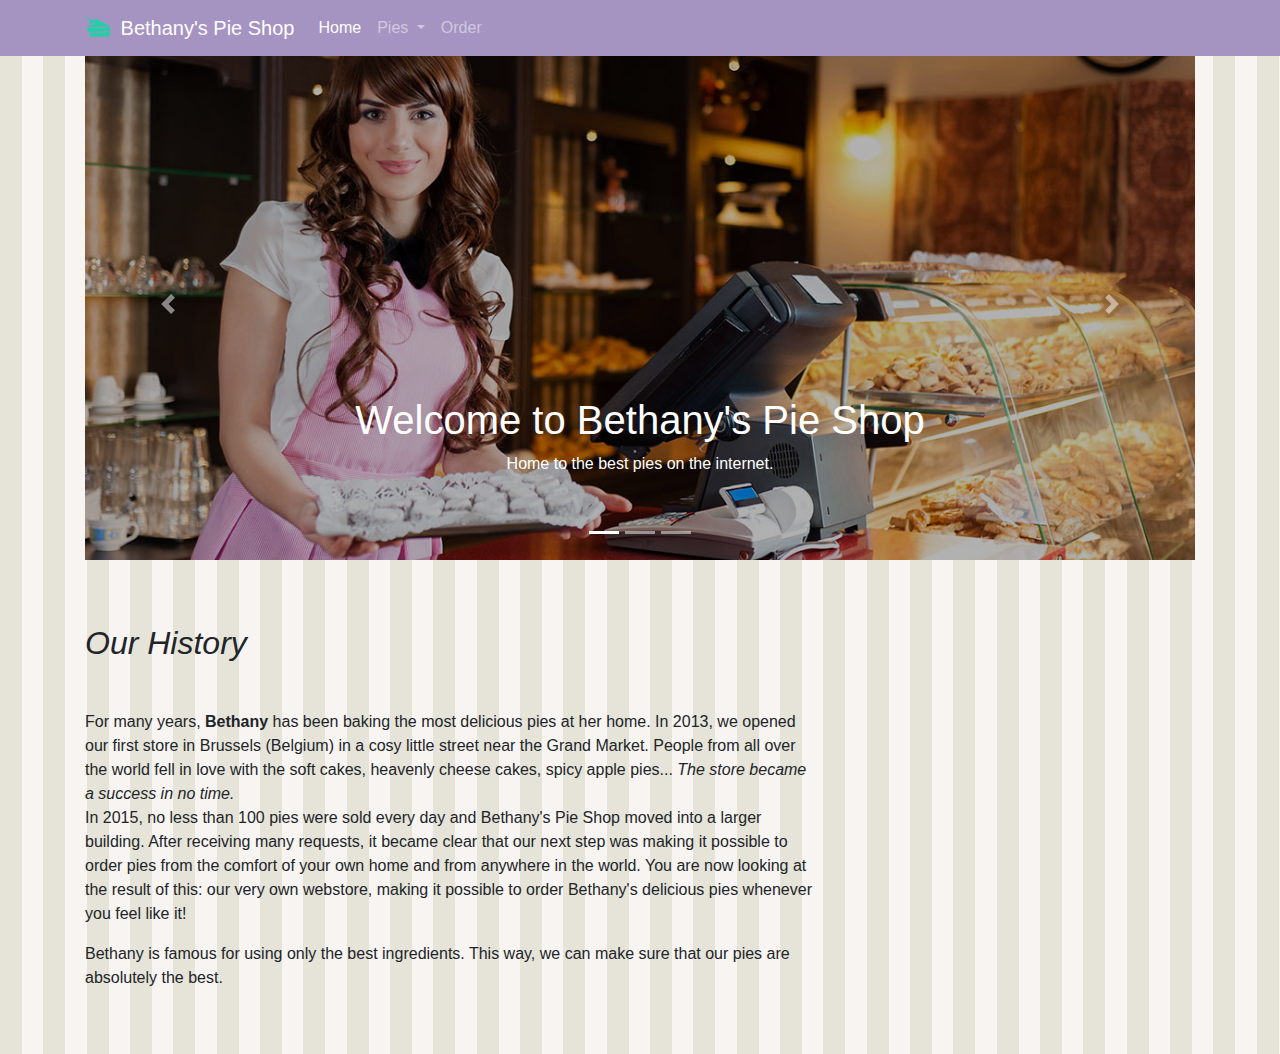
<file: bootstrap-getting-started/index.html>
<!DOCTYPE html>

<html>

<head>
  <meta charset="utf-8">
  <meta name="viewport" content="width=device-width, initial-scale=1, shrink-to-fit=no">
  <link rel="stylesheet" href="css/bootstrap.css">
  <link rel="stylesheet" href="css/site.css">
</head>

<body>
  <header>
    <nav class="navbar navbar-expand-md navbar-dark fixed-top bg-primary">
      <div class="container">

        <a class="navbar-brand" href="index.html">
          <img src="images/pie.png" width="30" height="30" class="d-inline-block align-top" alt="">
          Bethany's Pie Shop</a>
        <button class="navbar-toggler" type="button" data-toggle="collapse" data-target="#navbarCollapse"
          aria-controls="navbarCollapse" aria-expanded="false" aria-label="Toggle navigation">
          <span class="navbar-toggler-icon"></span>
        </button>
        <div class="collapse navbar-collapse" id="navbarCollapse">
          <ul class="navbar-nav mr-auto">
            <li class="nav-item active">
              <a class="nav-link" href="index.html">Home </a>
            </li>
            <li class="nav-item dropdown">
              <a class="nav-link dropdown-toggle" href="#" id="navbarDropdown" role="button" data-toggle="dropdown"
                aria-haspopup="true" aria-expanded="false">
                Pies
              </a>
              <div class="dropdown-menu" aria-labelledby="navbarDropdown">
                <a class="dropdown-item" href="allpies.html">Fruit pies</a>
                <a class="dropdown-item" href="allpies.html">Cheese cakes</a>
                <a class="dropdown-item" href="seasonalpies.html">Seasonal pies</a>
                <div class="dropdown-divider"></div>
                <a class="dropdown-item" href="allpies.html">All pies</a>
              </div>
            </li>
            <li class="nav-item">
              <a class="nav-link" href="order.html">Order</a>
            </li>
          </ul>
        </div>
      </div>
    </nav>
  </header>

  <main class="container" role="main">
    <div id="welcomeCarousel" class="carousel slide" data-ride="carousel">
      <ol class="carousel-indicators">
        <li data-target="#welcomeCarousel" data-slide-to="0" class="active"></li>
        <li data-target="#welcomeCarousel" data-slide-to="1"></li>
        <li data-target="#welcomeCarousel" data-slide-to="2"></li>
      </ol>
      <div class="carousel-inner">
        <div class="carousel-item active welcome-carousel-image1">
          <div class="container">
            <div class="carousel-caption">
              <h1>Welcome to Bethany's Pie Shop</h1>
              <p>Home to the best pies on the internet.</p>
            </div>
          </div>
        </div>
        <div class="carousel-item welcome-carousel-image2">
          <div class="container">
            <div class="carousel-caption text-left">
              <h1>Discover our pie subscription</h1>
              <p>Our delicious pies delivered to your door. Every week.</p>
              <p><a class="btn btn-lg btn-primary" href="piesubscription.html" role="button">Sign up today</a></p>
            </div>
          </div>
        </div>
        <div class="carousel-item welcome-carousel-image3">
          <div class="container">
            <div class="carousel-caption text-right">
              <h1>Browse the pies of summer.</h1>
              <p>Every season has its pies. Enjoy our summer fruit pies now.</p>
              <p><a class="btn btn-lg btn-primary" href="fruitpies.html" role="button">Fruit pies</a></p>
            </div>
          </div>
        </div>
      </div>
      <a class="carousel-control-prev" href="#welcomeCarousel" role="button" data-slide="prev">
        <span class="carousel-control-prev-icon" aria-hidden="true"></span>
        <span class="sr-only">Previous</span>
      </a>
      <a class="carousel-control-next" href="#welcomeCarousel" role="button" data-slide="next">
        <span class="carousel-control-next-icon" aria-hidden="true"></span>
        <span class="sr-only">Next</span>
      </a>
    </div>

    <div class="row">
      <div class="col-md-8">
        <h2 class="pb-4 mb-4 font-italic">
          Our History
        </h2>
        <p>
          For many years, <b>Bethany</b> has been baking the most delicious pies at her home. In 2013, we
          opened our first
          store in Brussels (Belgium) in a cosy little street near the Grand Market. People from all over the
          world fell
          in love
          with the soft cakes, heavenly cheese cakes, spicy apple pies... <i>The store became a success in no
            time.</i>
          <br>In 2015, no less than 100 pies were sold every day and Bethany's Pie Shop moved into a larger
          building.
          After receiving many requests, it became clear that our next step was making it possible to order
          pies from the
          comfort of your own home and from anywhere in the world. You are now looking at the result of this:
          our very own
          webstore, making it possible to order Bethany's delicious pies whenever you feel like it!
        </p>
        <p>
          Bethany is famous for using only the best ingredients. This way, we can make sure
          that our pies are absolutely the best.
        </p>
      </div>

    </div>

  </main>

  <script src="https://code.jquery.com/jquery-3.4.1.slim.min.js"></script>
  <script src="js/bootstrap.js"></script>
</body>

</html>
</file>
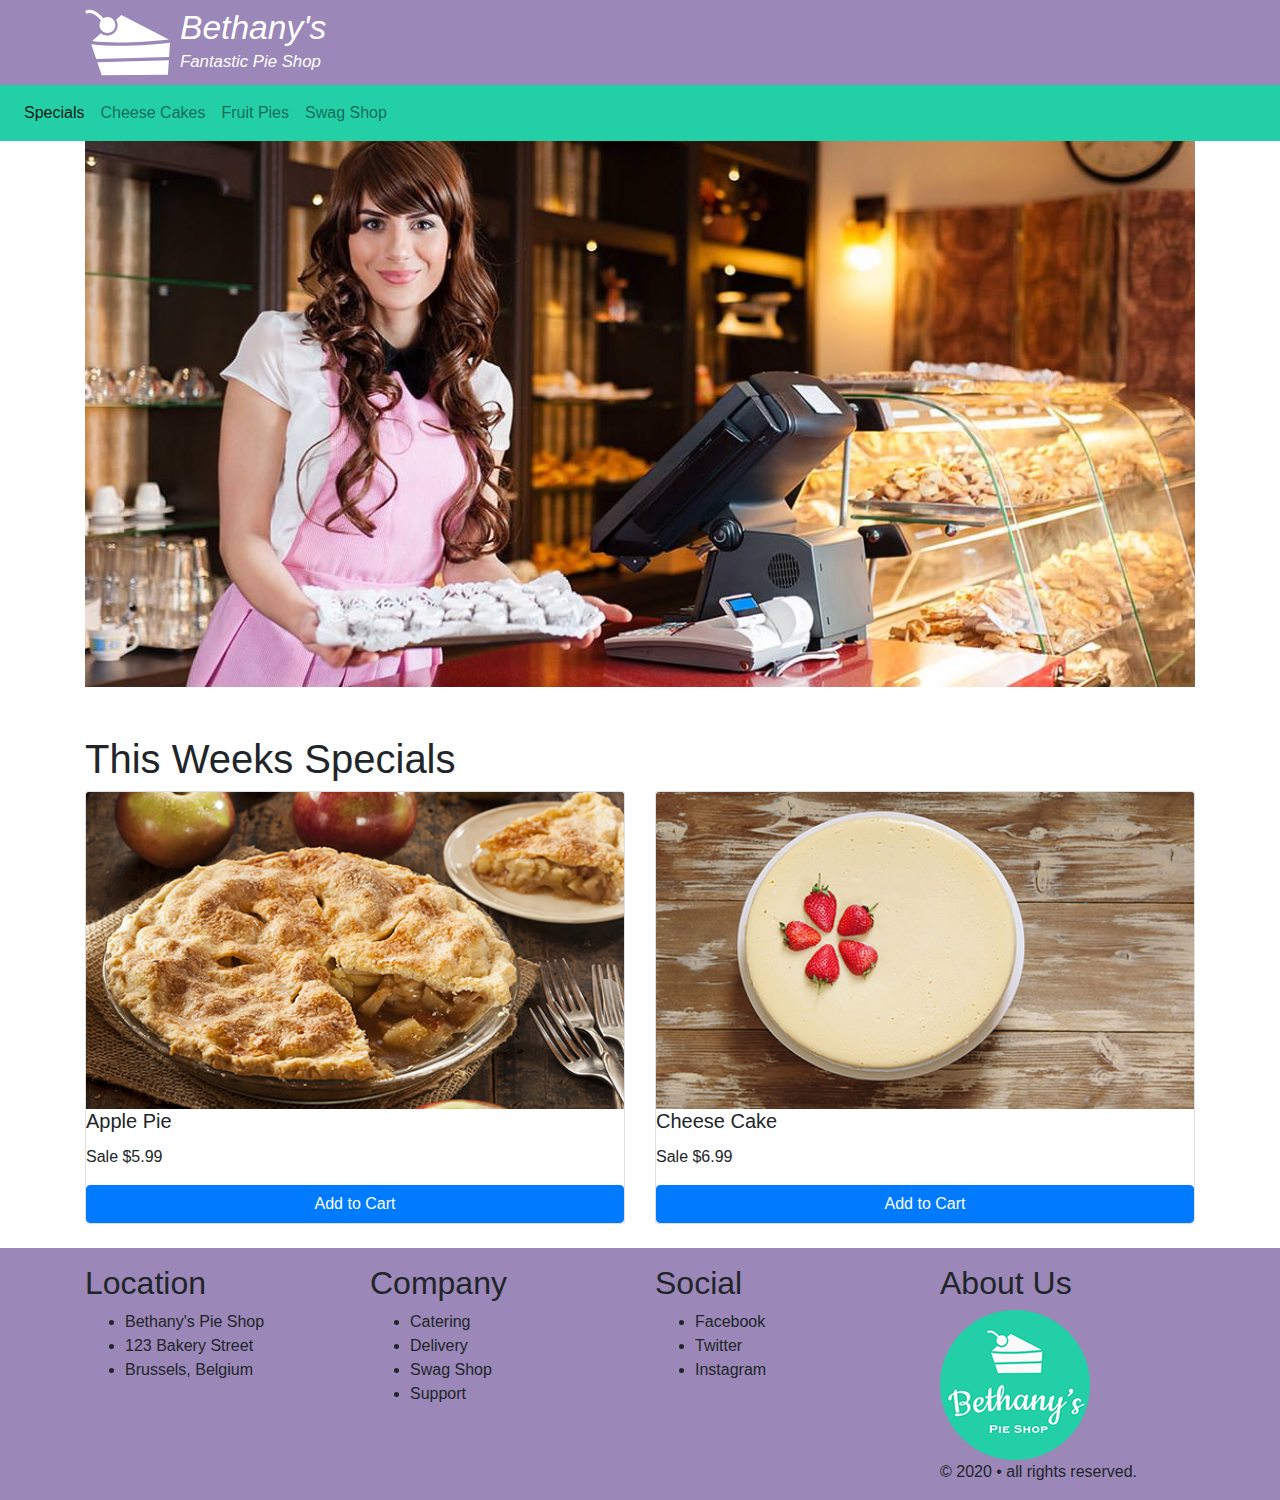
<file: Creating page layout with css/index.html>
<!doctype html>
<html lang="en">
<head>
    <!-- Required meta tags -->
    <meta charset="utf-8">
    <meta name="viewport" content="width=device-width, initial-scale=1, shrink-to-fit=no">

    <!-- Bootstrap CSS -->
    <link rel="stylesheet"  href="css/bootstrap.min.css">
    <link rel="stylesheet"  href="css/mystyles.css">
    
    <title>BootStrap Pie Shop</title>
</head>
    
<body>
<header>
<div class="container">
    <div class="row">
        <div class="col-12">
            <img src="images/cake.svg" alt="Bethany's Pie Shop Logo">
            <h1>Bethany's</h1>
            <h2>Fantastic Pie Shop</h2>
        </div> <!-- end column -->
    </div> <!-- end row -->
</div> <!-- end container -->
</header>

      
<nav class="navbar navbar-expand-sm navbar-light bg-light">

  <button class="navbar-toggler" type="button" data-toggle="collapse" data-target="#navbarNav" aria-controls="navbarNav" aria-expanded="false" aria-label="Toggle navigation">
    <span class="navbar-toggler-icon"></span>
  </button>
  <div class="collapse navbar-collapse" id="navbarNav">
    <ul class="navbar-nav">
      <li class="nav-item active">
        <a class="nav-link" href="index.html">Specials</a>
      </li>
      <li class="nav-item">
        <a class="nav-link" href="#">Cheese Cakes</a>
      </li>
      <li class="nav-item">
        <a class="nav-link" href="fruitPie.html">Fruit Pies</a>
      </li>
      <li class="nav-item">
        <a class="nav-link" href="#">Swag Shop</a>
      </li>
    </ul>
  </div>
</nav>
      
      
<main>
    
<div class="container">
    <div class="row">
        <div class="col-12">
            <img src="images/hero.jpg" class="img-fluid">
        </div> <!-- end column -->
    </div> <!-- end row -->
</div> <!-- end container -->

    
    
<div class="container mt-5">
    <div class="row">
        <div class="col-12">
            <h1>This Weeks Specials</h1>
        </div> <!-- end column -->
    </div> <!-- end row -->
</div> <!-- end container -->

    
    
<div class="container">    
<div class="card-deck">
    <div class="card">
    <img src="products/pie-apple.jpg" class="card-img-top" alt="...">
        <h5 class="card-title">Apple Pie</h5>
        <p class="card-text">Sale $5.99</p>
        <a href="#" class="btn btn-primary">Add to Cart</a>
    </div><!-- end card -->
    
 <div class="card">
    <img src="products/cake-plain.jpg" class="card-img-top" alt="...">
        <h5 class="card-title">Cheese Cake</h5>
        <p class="card-text">Sale $6.99</p>
        <a href="#" class="btn btn-primary">Add to Cart</a>
  </div><!-- end card -->
</div> <!-- end card deck -->
</div> <!-- end container -->
    

    

    
    
    
    
    
    
    
    
    
    
    
    
    
    
    
    
    
    
</main>

<footer>
<div class="container mt-4 pt-3">
  <div class="row">
    <div class="col-12 col-md-6 col-xl-3">
        <h2>Location</h2>
        <ul>
        <li>Bethany's Pie Shop</li>
        <li>123 Bakery Street</li> 
        <li>Brussels, Belgium</li>
        </ul>
    </div> <!-- end column -->
      <div class="col-12 col-md-6 col-xl-3">
        <h2>Company</h2>
        <ul>
        <li>Catering</li>
        <li>Delivery</li> 
        <li>Swag Shop</li>
        <li>Support</li>
        </ul>
    </div> <!-- end column -->
      <div class="col-12 col-md-6 col-xl-3">
        <h2>Social</h2>
        <ul>
        <li>Facebook</li>
        <li>Twitter</li> 
        <li>Instagram</li>
        </ul>
    </div> <!-- end column -->
      <div class="col-12 col-md-6 col-xl-3">
        <h2>About Us</h2>
        <img src="images/bethanylogo.png" alt="logo">
        <p>&copy; 2020 &bull; all rights reserved.</p>
    </div> <!-- end column -->
  </div><!-- end row -->
</div><!-- end container -->
</footer>
    


<!-- jQuery first then Bootstrap JS -->
<script src="https://code.jquery.com/jquery-3.5.1.slim.min.js" integrity="sha256-4+XzXVhsDmqanXGHaHvgh1gMQKX40OUvDEBTu8JcmNs=" crossorigin="anonymous"></script>
<script src="js/bootstrap.bundle.min.js"></script>    
    
      </body>
</html>
</file>
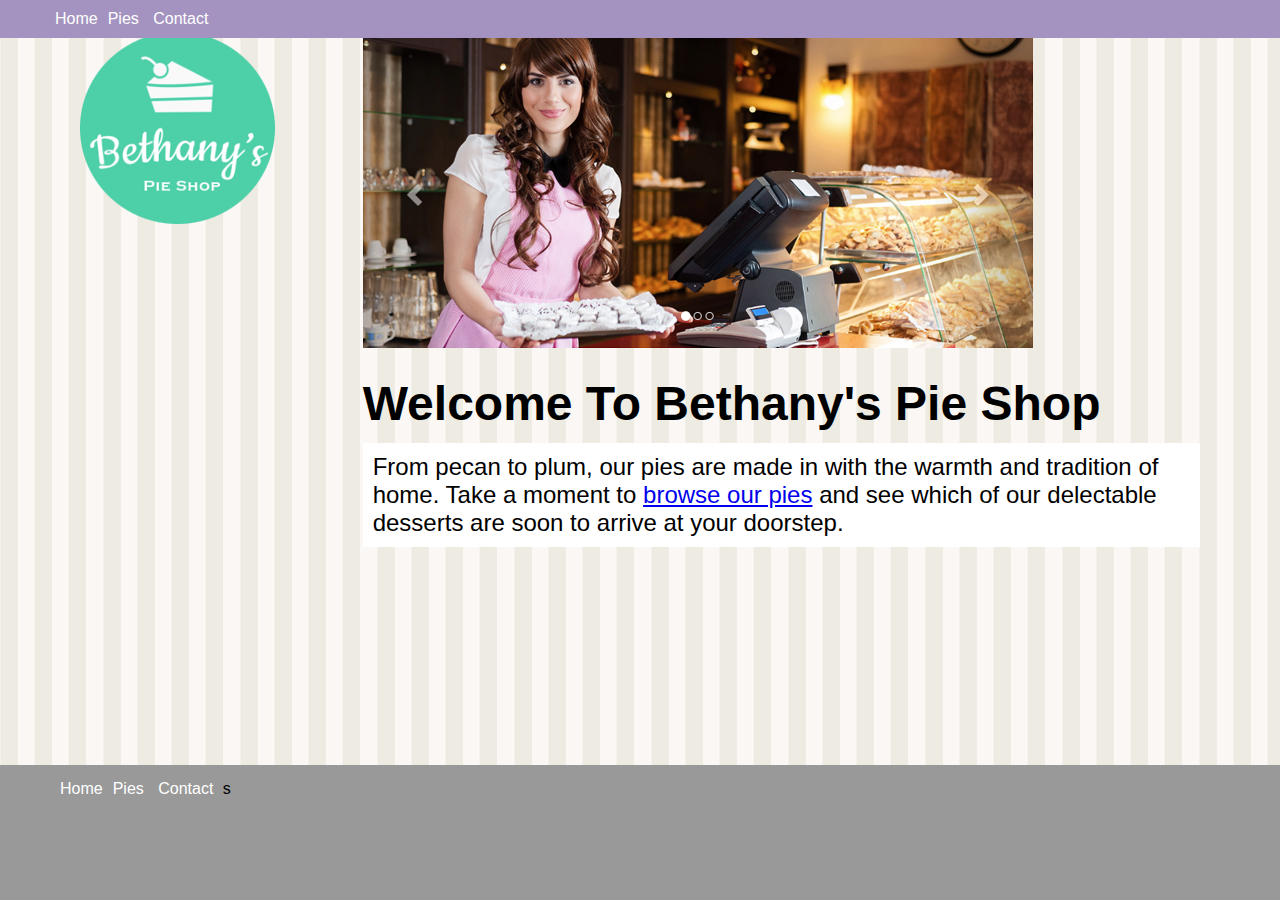
<file: html-css-javascript-getting-started-start/index.html>
<!DOCTYPE html>
<html lang="en">
<head>
    <meta charset="UTF-8">
    <meta http-equiv="X-UA-Compatible" content="IE=edge">
    <meta name="viewport" content="width=device-width, initial-scale=1.0">
    <title>Bethany's Pie Shop</title>
    <link rel="stylesheet" href= "site.css" type="text/css">

    <style>
        h1 {
            font-size: 3em;
            margin-top: .5em;
        }
        
        .banner {
            max-width: 100%;
        }

        .sub-title {
            font-size: 1.5em;
            padding: 10px;
            background-color: #fff;
        }
    </style>
</head>
<body>
    <header>
        <nav>
            <ul>
                <li><a href="/">Home</a>
                <li><a href="pies.html">Pies</a></li> 
                <li><a href="contact.html">Contact</a></li>
                </li>
            </ul>
        </nav>
    </header>
    <main>
        <aside>
            <img src="images/logo.png" alt="Site Logo">
        </aside>
        <article>
            <img src="images/banner.png" class="banner" alt="Banner">
            <h1>Welcome To Bethany's Pie Shop</h1>
            <p class="sub-title">
                From pecan to plum, our pies are made in with the warmth and tradition of home.
                Take a moment to <a href="pies.html">browse our pies</a> and see which of our delectable desserts are soon to arrive at your doorstep.
            </p>
        </article>
    </main>
    <footer>
        <nav>
            <ul>
                <li><a href="/">Home</a>
                <li><a href="pies.html">Pies</a></li> 
                <li><a href="contact.html">Contact</a></li>
                </li>s
            </ul>
        </nav>
    </footer>
</body>
</html>
</file>
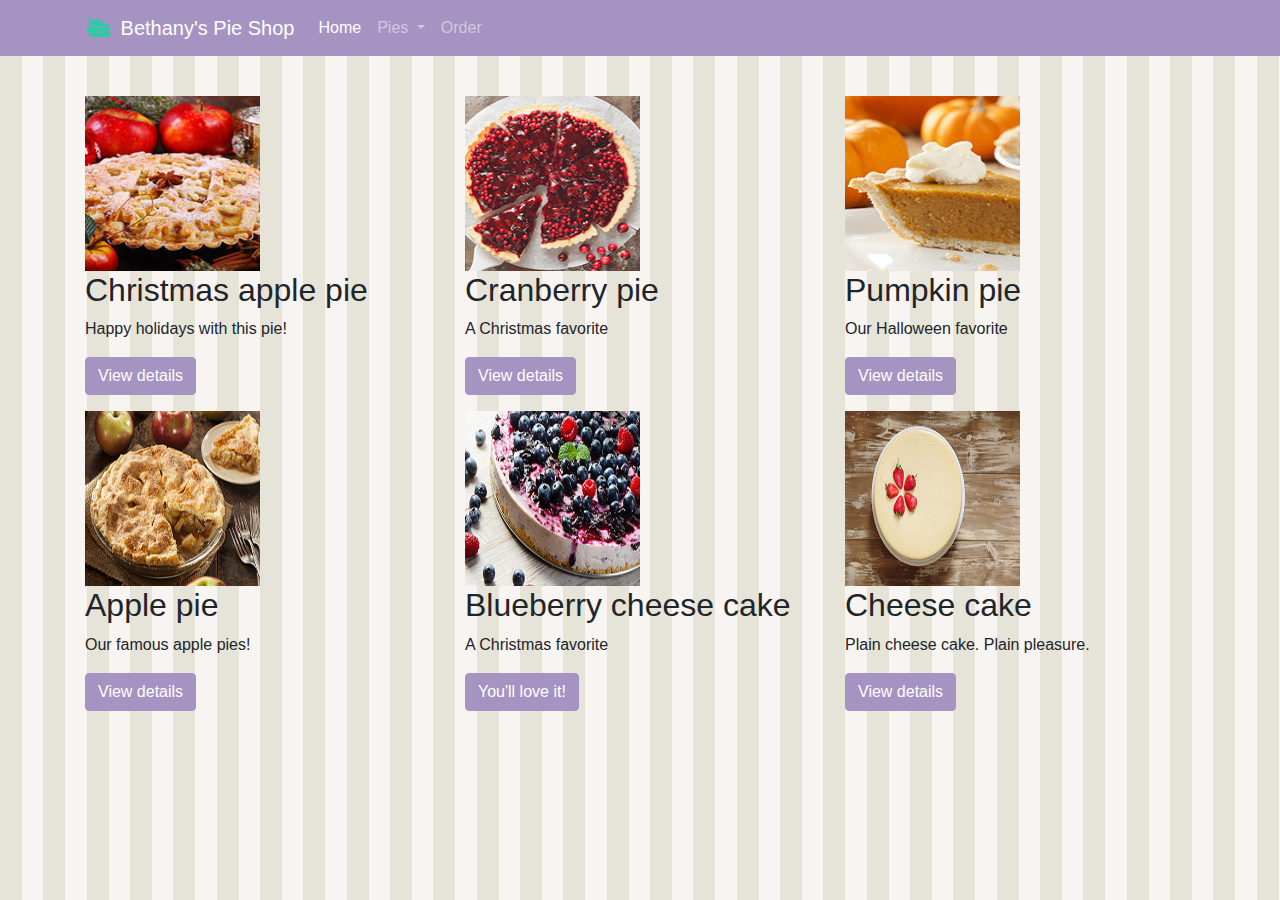
<file: bootstrap-getting-started/allpies.html>
<!DOCTYPE html>

<html>

<head>
    <meta charset="utf-8">
    <meta name="viewport" content="width=device-width, initial-scale=1, shrink-to-fit=no">
    <link rel="stylesheet" href="css/bootstrap.css">
    <link rel="stylesheet" href="css/site.css">
</head>

<body>
    <header>
        <nav class="navbar navbar-expand-md navbar-dark fixed-top bg-primary">
          <div class="container">
    
            <a class="navbar-brand" href="index.html">
              <img src="images/pie.png" width="30" height="30" class="d-inline-block align-top" alt="">
              Bethany's Pie Shop</a>
            <button class="navbar-toggler" type="button" data-toggle="collapse" data-target="#navbarCollapse"
              aria-controls="navbarCollapse" aria-expanded="false" aria-label="Toggle navigation">
              <span class="navbar-toggler-icon"></span>
            </button>
            <div class="collapse navbar-collapse" id="navbarCollapse">
              <ul class="navbar-nav mr-auto">
                <li class="nav-item active">
                  <a class="nav-link" href="index.html">Home </a>
                </li>
                <li class="nav-item dropdown">
                  <a class="nav-link dropdown-toggle" href="#" id="navbarDropdown" role="button" data-toggle="dropdown"
                    aria-haspopup="true" aria-expanded="false">
                    Pies
                  </a>
                  <div class="dropdown-menu" aria-labelledby="navbarDropdown">
                    <a class="dropdown-item" href="allpies.html">Fruit pies</a>
                    <a class="dropdown-item" href="allpies.html">Cheese cakes</a>
                    <a class="dropdown-item" href="allpies.html">Seasonal pies</a>
                    <div class="dropdown-divider"></div>
                    <a class="dropdown-item" href="allpies.html">All pies</a>
                  </div>
                </li>
                <li class="nav-item">
                  <a class="nav-link" href="order.html">Order</a>
                </li>
              </ul>
            </div>
          </div>
        </nav>
      </header>

    <main role="main">

        <div class="container mt-5">
            <div class="row">
                <div class="col-md-4">
                    <img width="175" height="175" src="images/products/christmasapplepiesmallsquare.jpg">
                    <h2>Christmas apple pie</h2>
                    <p>Happy holidays with this pie!</p>
                    <p><a class="btn btn-primary" href="applepie.html" role="button">View details</a></p>
                </div>
                <div class="col-md-4">
                    <img width="175" height="175" src="images/products/cranberrypiesmallsquare.jpg">
                    <h2>Cranberry pie</h2>
                    <p>A Christmas favorite</p>
                    <p><a class="btn btn-primary" href="applepie.html" role="button">View details</a></p>
                </div>
                <div class="col-md-4">
                    <img width="175" height="175" src="images/products/pumpkinpiesmallsquare.jpg">
                    <h2>Pumpkin pie</h2>
                    <p>Our Halloween favorite</p>
                    <p><a class="btn btn-primary" href="applepie.html" role="button">View details</a></p>
                </div>
            </div>

            <div class="row">
                <div class="col-md-4">
                    <img width="175" height="175" src="images/products/applepiesmall.jpg">
                    <h2>Apple pie</h2>
                    <p>Our famous apple pies!</p>
                    <p><a class="btn btn-primary" href="applepie.html" role="button">View details</a></p>
                </div>
                <div class="col-md-4">
                    <img width="175" height="175" src="images/products/blueberrycheesecakesmall.jpg">
                    <h2>Blueberry cheese cake</h2>
                    <p>A Christmas favorite</p>
                    <p><a class="btn btn-primary" href="applepie.html" role="button">You'll love it!</a></p>
                </div>
                <div class="col-md-4">
                    <img width="175" height="175" src="images/products/cheesecakesmall.jpg">
                    <h2>Cheese cake</h2>
                    <p>Plain cheese cake. Plain pleasure.</p>
                    <p><a class="btn btn-primary" href="applepie.html" role="button">View details</a></p>
                </div>
            </div>
        </div>
    </main>
    <script src="https://code.jquery.com/jquery-3.4.1.slim.min.js"></script>
    <script src="js/bootstrap.js"></script>
</body>

</html>
</file>
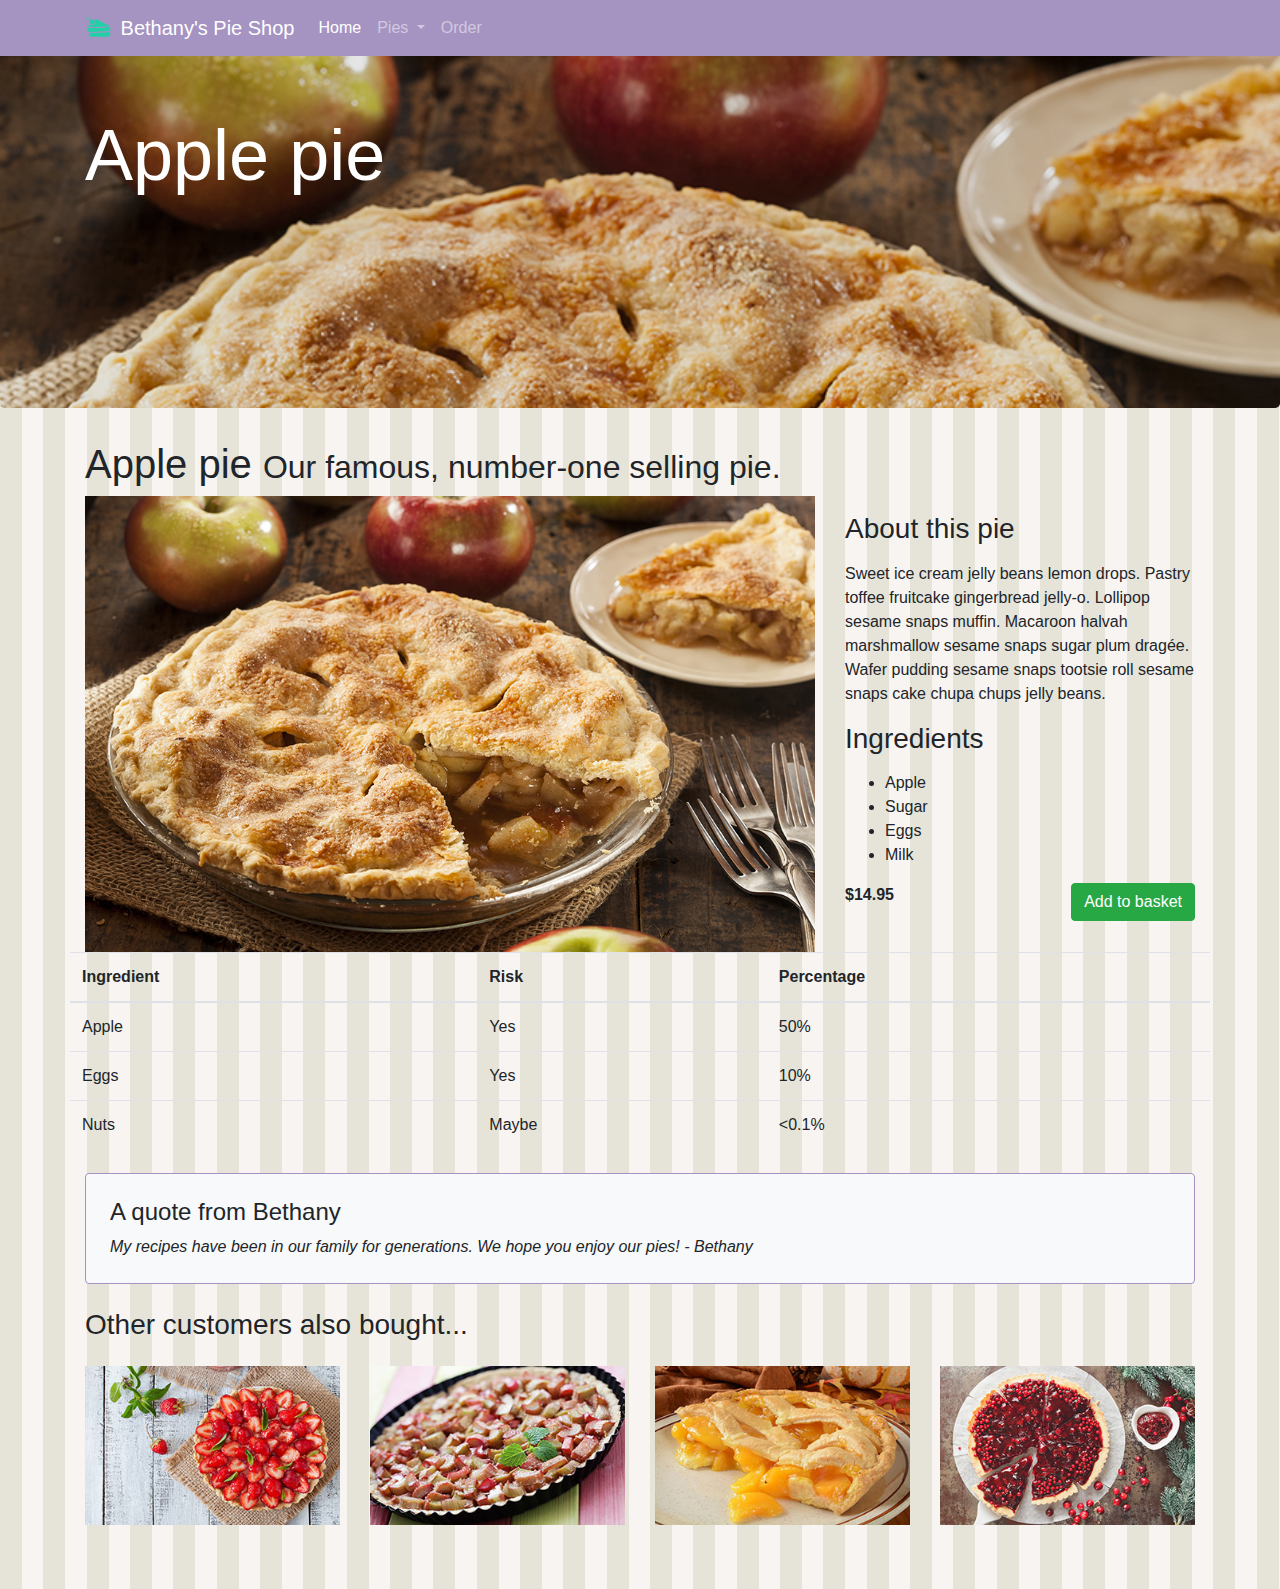
<file: bootstrap-getting-started/applepie.html>
<!DOCTYPE html>

<html>

<head>
    <meta charset="utf-8">
    <meta name="viewport" content="width=device-width, initial-scale=1, shrink-to-fit=no">
    <link rel="stylesheet" href="css/bootstrap.css">
    <link rel="stylesheet" href="css/site.css">
</head>

<body>
    <header>
        <nav class="navbar navbar-expand-md navbar-dark fixed-top bg-primary">
            <div class="container">

                <a class="navbar-brand" href="index.html">
                    <img src="images/pie.png" width="30" height="30" class="d-inline-block align-top" alt="">
                    Bethany's Pie Shop</a>
                <button class="navbar-toggler" type="button" data-toggle="collapse" data-target="#navbarCollapse"
                    aria-controls="navbarCollapse" aria-expanded="false" aria-label="Toggle navigation">
                    <span class="navbar-toggler-icon"></span>
                </button>
                <div class="collapse navbar-collapse" id="navbarCollapse">
                    <ul class="navbar-nav mr-auto">
                        <li class="nav-item active">
                            <a class="nav-link" href="index.html">Home </a>
                        </li>
                        <li class="nav-item dropdown">
                            <a class="nav-link dropdown-toggle" href="#" id="navbarDropdown" role="button"
                                data-toggle="dropdown" aria-haspopup="true" aria-expanded="false">
                                Pies
                            </a>
                            <div class="dropdown-menu" aria-labelledby="navbarDropdown">
                                <a class="dropdown-item" href="allpies.html">Fruit pies</a>
                                <a class="dropdown-item" href="allpies.html">Cheese cakes</a>
                                <a class="dropdown-item" href="allpies.html">Seasonal pies</a>
                                <div class="dropdown-divider"></div>
                                <a class="dropdown-item" href="allpies.html">All pies</a>
                            </div>
                        </li>
                        <li class="nav-item">
                            <a class="nav-link" href="order.html">Order</a>
                        </li>
                    </ul>
                </div>
            </div>
        </nav>
    </header>

    <main role="main">

        <div class="jumbotron jumbotron-detail-apple-pie container-fluid">
            <div class="container">
                <h1 class="display-3 text-white">Apple pie</h1>
            </div>
        </div>

        <div class="container">

            <h1>Apple pie
                <small>Our famous, number-one selling pie.</small>
            </h1>

            <div class="row">

                <div class="col-md-8">
                    <img class="img-fluid" src="images/products/applepie.jpg" alt="">
                </div>

                <div class="col-md-4">
                    <h3 class="my-3">About this pie</h3>
                    <p>Sweet ice cream jelly beans lemon drops. Pastry toffee fruitcake gingerbread jelly-o.
                        Lollipop sesame snaps muffin. Macaroon halvah marshmallow sesame snaps sugar plum dragée.
                        Wafer pudding sesame snaps tootsie roll sesame snaps cake chupa chups jelly beans.</p>
                    <h3 class="my-3">Ingredients</h3>
                    <ul>
                        <li>Apple</li>
                        <li>Sugar</li>
                        <li>Eggs</li>
                        <li>Milk</li>
                    </ul>
                    <div class="row">

                        <div class="col-md-4">
                            <strong>$14.95</strong>
                        </div>
                        <div class="col-md-8">
                            <a type="button" href="shoppingbasket.html" data-toggle="modal" data-target="#addToBasketModal"
                                class="btn btn-success float-right">
                                Add to basket
                            </a>
                        </div>
                    </div>
                </div>
            </div>

            <div class="row">
                <!-- <div class="table-responsive"> -->
                <table class="table">
                    <!--table-dark table-hover table-bordered table-responsive  -->
                    <thead>
                        <!-- class="thead-light"-->
                        <tr>
                            <th scope="col">Ingredient</th>
                            <th scope="col">Risk</th>
                            <th scope="col">Percentage</th>
                        </tr>
                    </thead>
                    <tbody>
                        <tr>
                            <td>Apple</td>
                            <td>Yes</td>
                            <td>50%</td>
                        </tr>
                        <tr>
                            <td>Eggs</td>
                            <td>Yes</td>
                            <td>10%</td>
                        </tr>
                        <tr>
                            <td>Nuts</td>
                            <td>Maybe</td>
                            <td>&lt;0.1%</td>
                        </tr>
                    </tbody>
                </table>
                <!-- </div> -->

            </div>

            <div class="p-4 mb-3 mt-2 bg-light rounded border border-primary">
                <h4>A quote from Bethany</h4>
                <p class="mb-0 font-italic">My recipes have been in our family for generations. We hope you enjoy our
                    pies! -
                    Bethany
                </p>
            </div>

            <!-- <span class="border border-primary">test</span> -->

            <h3 class="my-4">Other customers also bought...</h3>

            <div class="row">
                <div class="col-md-3 col-sm-6 mb-3">
                    <a href="applepie.html">
                        <img class="img-fluid" src="images/products/strawberrypiesmall.jpg" alt="">
                    </a>
                </div>

                <div class="col-md-3 col-sm-6 mb-3">
                    <a href="applepie.html">
                        <img class="img-fluid" src="images/products/rhubarbpiesmall.jpg" alt="">
                    </a>
                </div>

                <div class="col-md-3 col-sm-6 mb-3">
                    <a href="applepie.html">
                        <img class="img-fluid" src="images/products/peachpiesmall.jpg" alt="">
                    </a>
                </div>

                <div class="col-md-3 col-sm-6 mb-3">
                    <a href="applepie.html">
                        <img class="img-fluid" src="images/products/cranberrypiesmall.jpg" alt="">
                    </a>
                </div>
            </div>
        </div>
    </main>

    <div class="modal fade" tabindex="-1" id="addToBasketModal" role="dialog">
        <div class="modal-dialog">
            <div class="modal-content">
                <div class="modal-header">
                    <h5 class="modal-title">Bethany's Pie Shop</h5>
                    <button type="button" class="close" data-dismiss="modal" aria-label="Close">
                        <span aria-hidden="true">&times;</span>
                    </button>
                </div>
                <div class="modal-body">
                    <p>Apple pie was added to your basket</p>
                </div>
                <div class="modal-footer">
                    <button type="button" class="btn btn-secondary" data-dismiss="modal">Continue shopping</button>
                    <button type="button" class="btn btn-primary">View basket</button>
                </div>
            </div>
        </div>
    </div>

    <script src="https://code.jquery.com/jquery-3.4.1.slim.min.js"></script>
    <script src="js/bootstrap.js"></script>

</body>

</html>
</file>
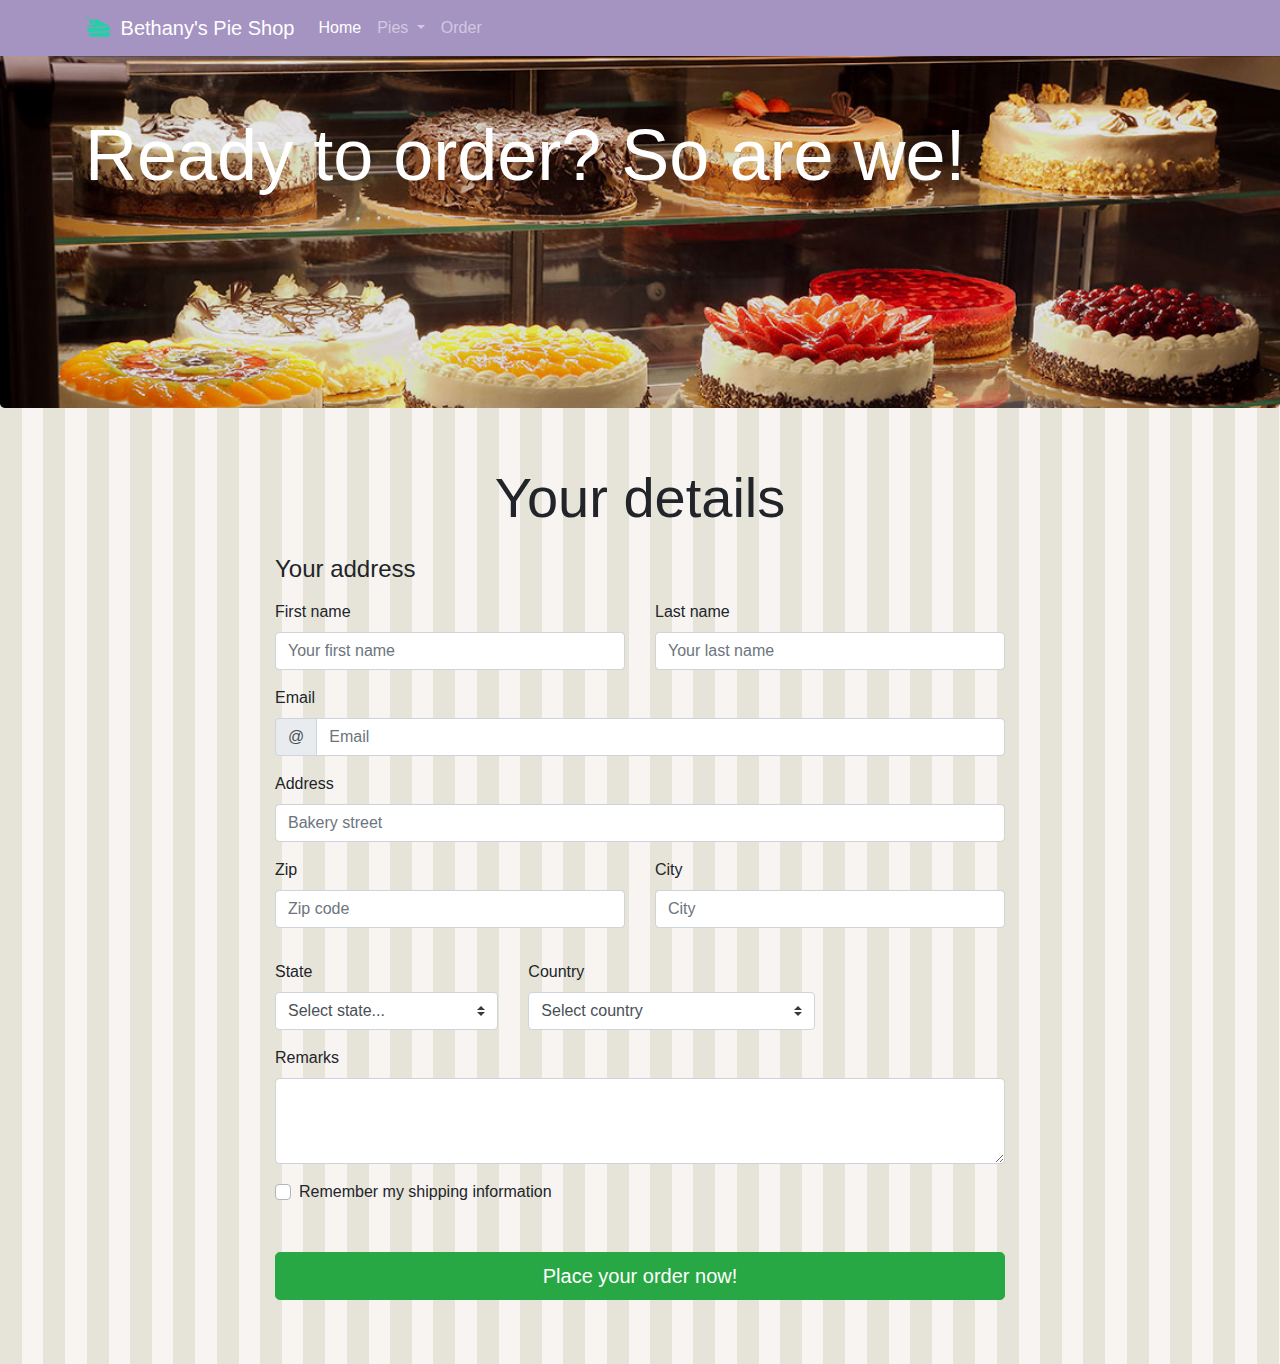
<file: bootstrap-getting-started/order.html>
<!DOCTYPE html>

<html>

<head>
    <meta charset="utf-8">
    <meta name="viewport" content="width=device-width, initial-scale=1, shrink-to-fit=no">
    <link rel="stylesheet" href="css/bootstrap.css">
    <link rel="stylesheet" href="css/site.css">
</head>

<body>
    <header>
        <nav class="navbar navbar-expand-md navbar-dark fixed-top bg-primary">
            <div class="container">

                <a class="navbar-brand" href="index.html">
                    <img src="images/pie.png" width="30" height="30" class="d-inline-block align-top" alt="">
                    Bethany's Pie Shop</a>
                <button class="navbar-toggler" type="button" data-toggle="collapse" data-target="#navbarCollapse"
                    aria-controls="navbarCollapse" aria-expanded="false" aria-label="Toggle navigation">
                    <span class="navbar-toggler-icon"></span>
                </button>
                <div class="collapse navbar-collapse" id="navbarCollapse">
                    <ul class="navbar-nav mr-auto">
                        <li class="nav-item active">
                            <a class="nav-link" href="index.html">Home </a>
                        </li>
                        <li class="nav-item dropdown">
                            <a class="nav-link dropdown-toggle" href="#" id="navbarDropdown" role="button"
                                data-toggle="dropdown" aria-haspopup="true" aria-expanded="false">
                                Pies
                            </a>
                            <div class="dropdown-menu" aria-labelledby="navbarDropdown">
                                <a class="dropdown-item" href="allpies.html">Fruit pies</a>
                                <a class="dropdown-item" href="allpies.html">Cheese cakes</a>
                                <a class="dropdown-item" href="allpies.html">Seasonal pies</a>
                                <div class="dropdown-divider"></div>
                                <a class="dropdown-item" href="allpies.html">All pies</a>
                            </div>
                        </li>
                        <li class="nav-item">
                            <a class="nav-link" href="order.html">Order</a>
                        </li>
                    </ul>
                </div>
            </div>
        </nav>
    </header>

    <main role="main">
        <div class="jumbotron jumbotron-other container-fluid">
            <div class="container">
                <h1 class="display-3 text-white">Ready to order? So are we!</h1>
            </div>
        </div>

        <div class="container">

            <div class="p-2 pt-md-4 pb-md-3 mx-auto text-center">
                <h1 class="display-4">Your details</h1>
            </div>

            <div class="row">


                <div class="col-md-8 offset-2">
                    <h4 class="mb-3">Your address</h4>
                    <form class="needs-validation" action="order.html" method="get" novalidate>
                        <div class="row">
                            <div class="col-md-6 mb-3 form-group">
                                <label for="firstName">First name</label>
                                <input type="text" class="form-control" id="firstName" placeholder="Your first name">
                            </div>
                            <div class="col-md-6 mb-3 form-group">
                                <label for="lastName">Last name</label>
                                <input type="text" class="form-control" id="lastName" placeholder="Your last name">
                            </div>
                        </div>

                        <div class="mb-3">
                            <label for="email">Email</label>
                            <div class="input-group">
                                <div class="input-group-prepend">
                                    <span class="input-group-text">@</span>
                                </div>
                                <input type="text" class="form-control" id="email" placeholder="Email">
                            </div>
                        </div>

                        <div class="mb-3 form-group">
                            <label for="address">Address</label>
                            <input type="text" class="form-control" id="address" placeholder="Bakery street">
                        </div>

                        <div class="mb-3">
                            <div class="row">
                                <div class="col-md-6 mb-3 form-group">
                                    <label for="zip">Zip</label>
                                    <input type="text" class="form-control" id="zip" placeholder="Zip code">
                                </div>
                                <div class="col-md-6 mb-3 form-group">
                                    <label for="city">City</span></label>
                                    <input type="text" class="form-control" id="city" placeholder="City">
                                </div>
                            </div>
                        </div>

                        <div class="row">
                            <div class="col-md-4 mb-3 form-group">
                                <label for="state">State</label>
                                <select class="custom-select d-block w-100" id="state">
                                    <option value="">Select state...</option>
                                    <option>Not applicable</option>
                                    <option> Alabama</option>
                                    <option>Alaska</option>
                                    <option>Arizona</option>
                                    <option>Arkansas</option>
                                    <option>California</option>
                                    <option>Colorado</option>
                                    <option>Connecticut</option>
                                    <option>Delaware</option>
                                    <option>Florida</option>
                                    <option>Georgia</option>
                                    <option>Hawaii</option>
                                    <option>Idaho</option>
                                </select>
                            </div>
                            <div class="col-md-5 mb-3 form-group">
                                <label for="country">Country</label>
                                <select class="custom-select d-block w-100" id="country">
                                    <option value="">Select country</option>
                                    <option>Belgium</option>
                                    <option>France</option>
                                    <option>Germany</option>
                                    <option>United Kingdom</option>
                                    <option>United States</option>
                                </select>
                            </div>

                        </div>

                        <div class="mb-3">
                            <div class="form-group">
                                <label for="remarks">Remarks</label>
                                <textarea class="form-control" id="remarks" rows="3"></textarea>
                            </div>
                        </div>

                        <div class="mb-5">
                            <div class="custom-control custom-checkbox">
                                <input type="checkbox" class="custom-control-input" id="saveShipping">
                                <label class="custom-control-label" for="saveShipping">Remember my shipping
                                    information</label>
                            </div>
                        </div>

                        <button class="btn btn-success btn-lg btn-block mb-3" type="submit">Place your order
                            now!</button>

                    </form>
                </div>
            </div>
    </main>

    <script src="https://code.jquery.com/jquery-3.4.1.slim.min.js"></script>
    <script src="js/bootstrap.js"></script>



</body>

</html>
</file>
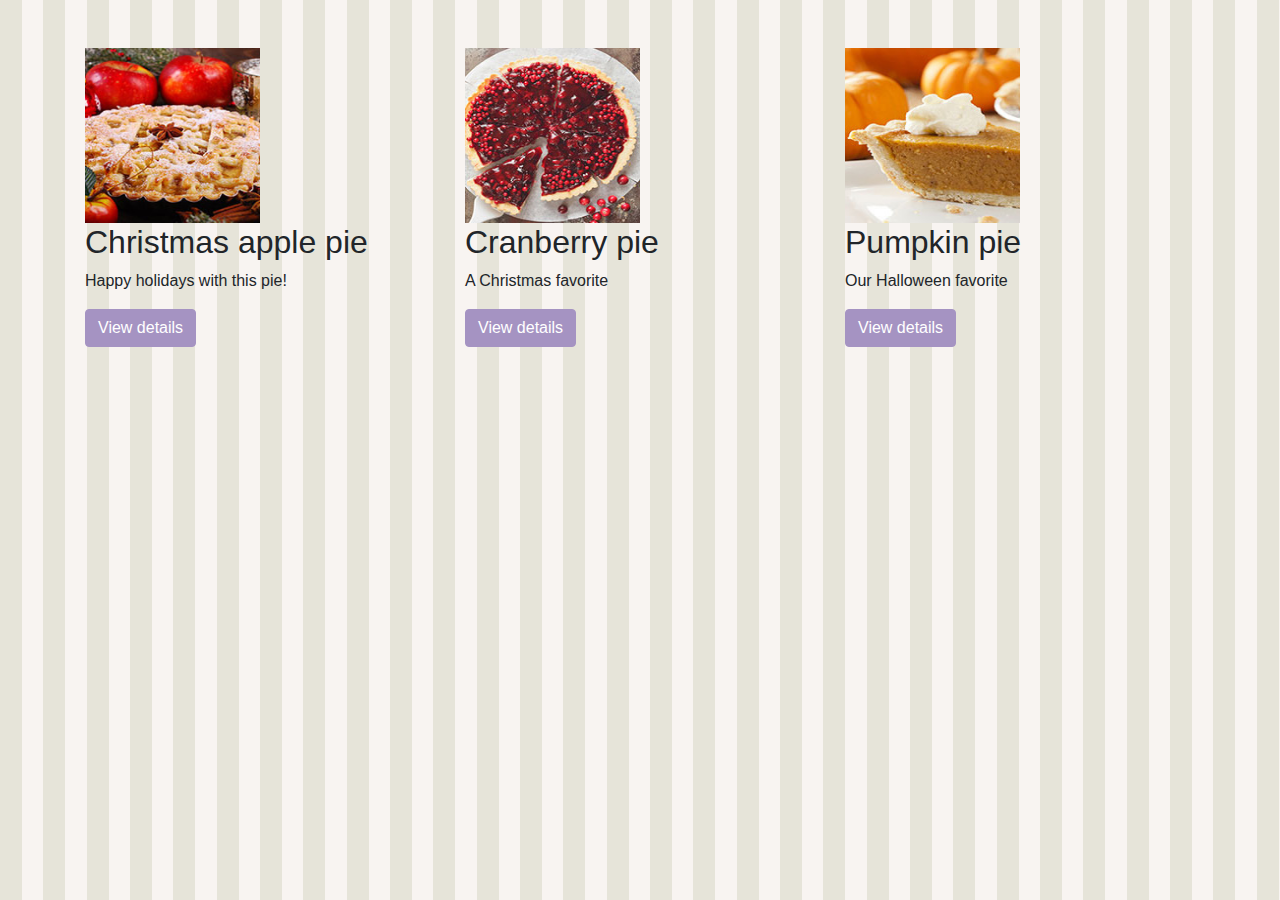
<file: bootstrap-getting-started/seasonalpies.html>
<!DOCTYPE html>

<html>

<head>
    <meta charset="utf-8">
    <meta name="viewport" content="width=device-width, initial-scale=1, shrink-to-fit=no">
    <link rel="stylesheet" href="css/bootstrap.css">
    <link rel="stylesheet" href="css/site.css">
</head>

<body>
    <main role="main">

        <div class="container">
            <div class="row">
                <div class="col-md-4">
                    <img width="175" height="175" src="images/products/christmasapplepiesmallsquare.jpg">
                    <h2>Christmas apple pie</h2>
                    <p>Happy holidays with this pie!</p>
                    <p><a class="btn btn-primary" href="applepie.html" role="button">View details</a></p>
                </div>
                <div class="col-md-4">
                    <img width="175" height="175" src="images/products/cranberrypiesmallsquare.jpg">
                    <h2>Cranberry pie</h2>
                    <p>A Christmas favorite</p>
                    <p><a class="btn btn-primary" href="applepie.html" role="button">View details</a></p>
                </div>
                <div class="col-md-4">
                    <img width="175" height="175" src="images/products/pumpkinpiesmallsquare.jpg">
                    <h2>Pumpkin pie</h2>
                    <p>Our Halloween favorite</p>
                    <p><a class="btn btn-primary" href="applepie.html" role="button">View details</a></p>
                </div>
            </div>
        </div>
    </main>
</body>

</html>
</file>
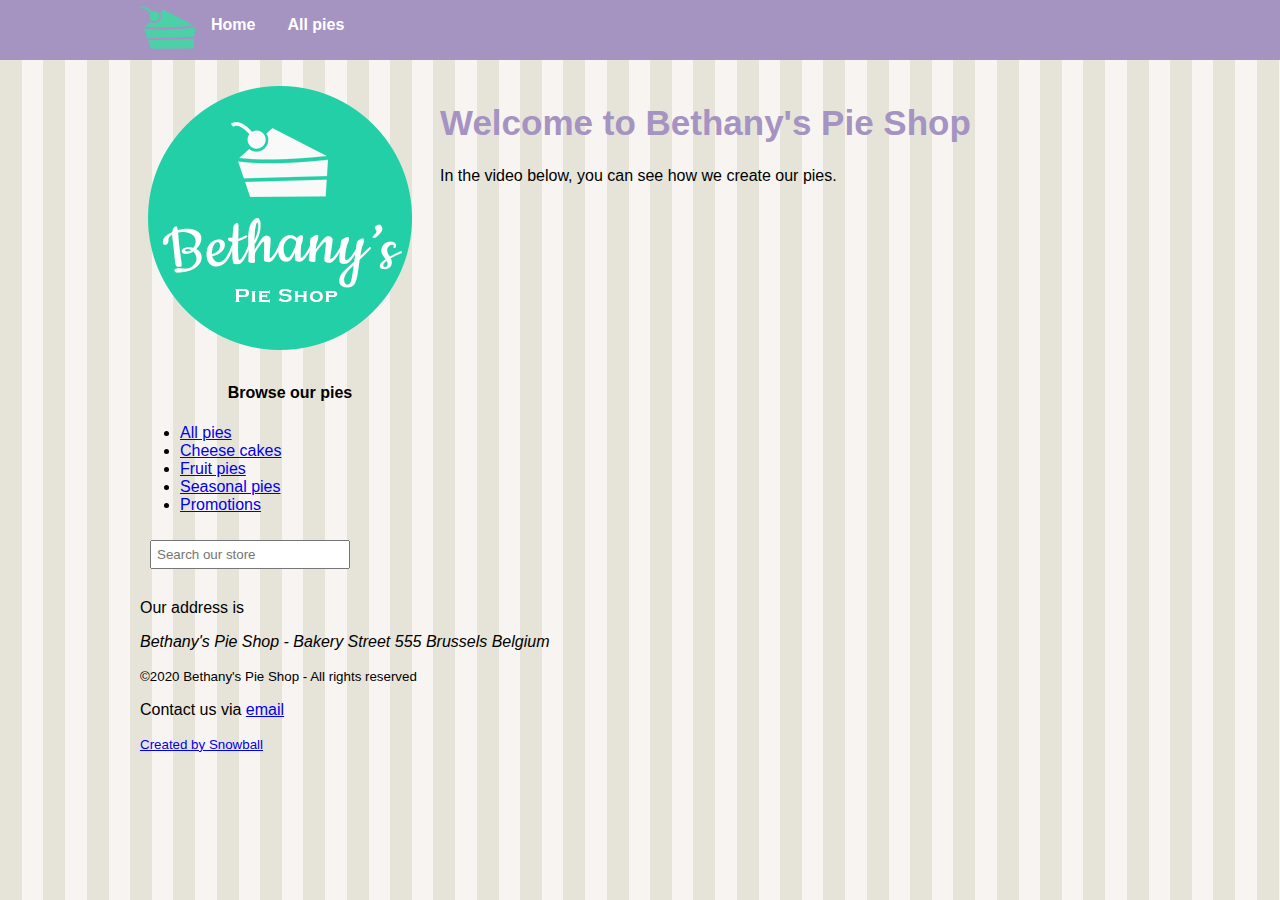
<file: Building Websites with HTML/about.html>
<!DOCTYPE html>

<html>

<head>
    <meta charset="utf-8">
    <title>Welcome to Bethany' Pie Shop!</title>
    <meta name="author" content="Bethany's Pie Shop">
    <meta name="description" content="Store front for Bethany's Pie Shop">
    <meta name="viewport" content="width=device-width, initial-scale=1">
    <link rel="icon" type="image/png" href="favicon.png">
    <link rel="stylesheet" href="styles.css">
    <!--[if lt IE 9]>
        <script src="https://oss.maxcdn.com/libs/html5shiv/3.7.0/html5shiv.js"></script>
    <![endif]-->
    <style>
        
    </style>
</head>

<body>
    <header id="mainheader">
        <nav>
            <ul>
                <li><img src="images/cake.svg" height="55" /></li>
                <li><a href="index.html">Home</a></li>
                <li><a href="pieoverview.html">All pies</a></li>
            </ul>
        </nav>
    </header>

    <div style="width:1000px;margin-left: auto;margin-right: auto;">
        <aside id="leftmenu">
            <a href="index.html"><img src="images/bethanylogo.png" /></a>
            <header>
                <h4 style="text-align: center;">Browse our pies</h4>
            </header>
            <ul>
                <li><a href="pieoverview.html">All pies</a></li>
                <li><a href="cheesecakes.html">Cheese cakes</a></li>
                <li><a href="fruitpies.html">Fruit pies</a></li>
                <li><a href="seasonalpies.html">Seasonal pies</a></li>
                <li><a href="#promos">Promotions</a></li>
            </ul>
            <input type="search" class="searchbox" placeholder="Search our store" />

        </aside>
        <main id="main">
            <article>

                <header>
                    <h1 style="font-size:35px;color:#a593c2">Welcome to Bethany's Pie Shop</h1>
                </header>
                <p>In the video below, you can see how we create our pies.</p>
                <iframe width="560" height="315" src="https://www.youtube.com/embed/rmMwNp_k36I" frameborder="0" allow="accelerometer; autoplay; encrypted-media; gyroscope; picture-in-picture" allowfullscreen></iframe>

            </article>


           
        </main>
        <footer>
            <p>Our address is <address>Bethany's Pie Shop - Bakery Street 555 Brussels Belgium</address>
            </p>
            <small>&copy;2020 Bethany's Pie Shop - All rights reserved</small>
            <p>Contact us via <a href="mailto:info@bethanyspieshop.com">email</a></p>
            <p><small><a href="https://www.snowball.be">Created by Snowball</a></small></p>
        </footer>
    </div>

</body>

</html>
</file>
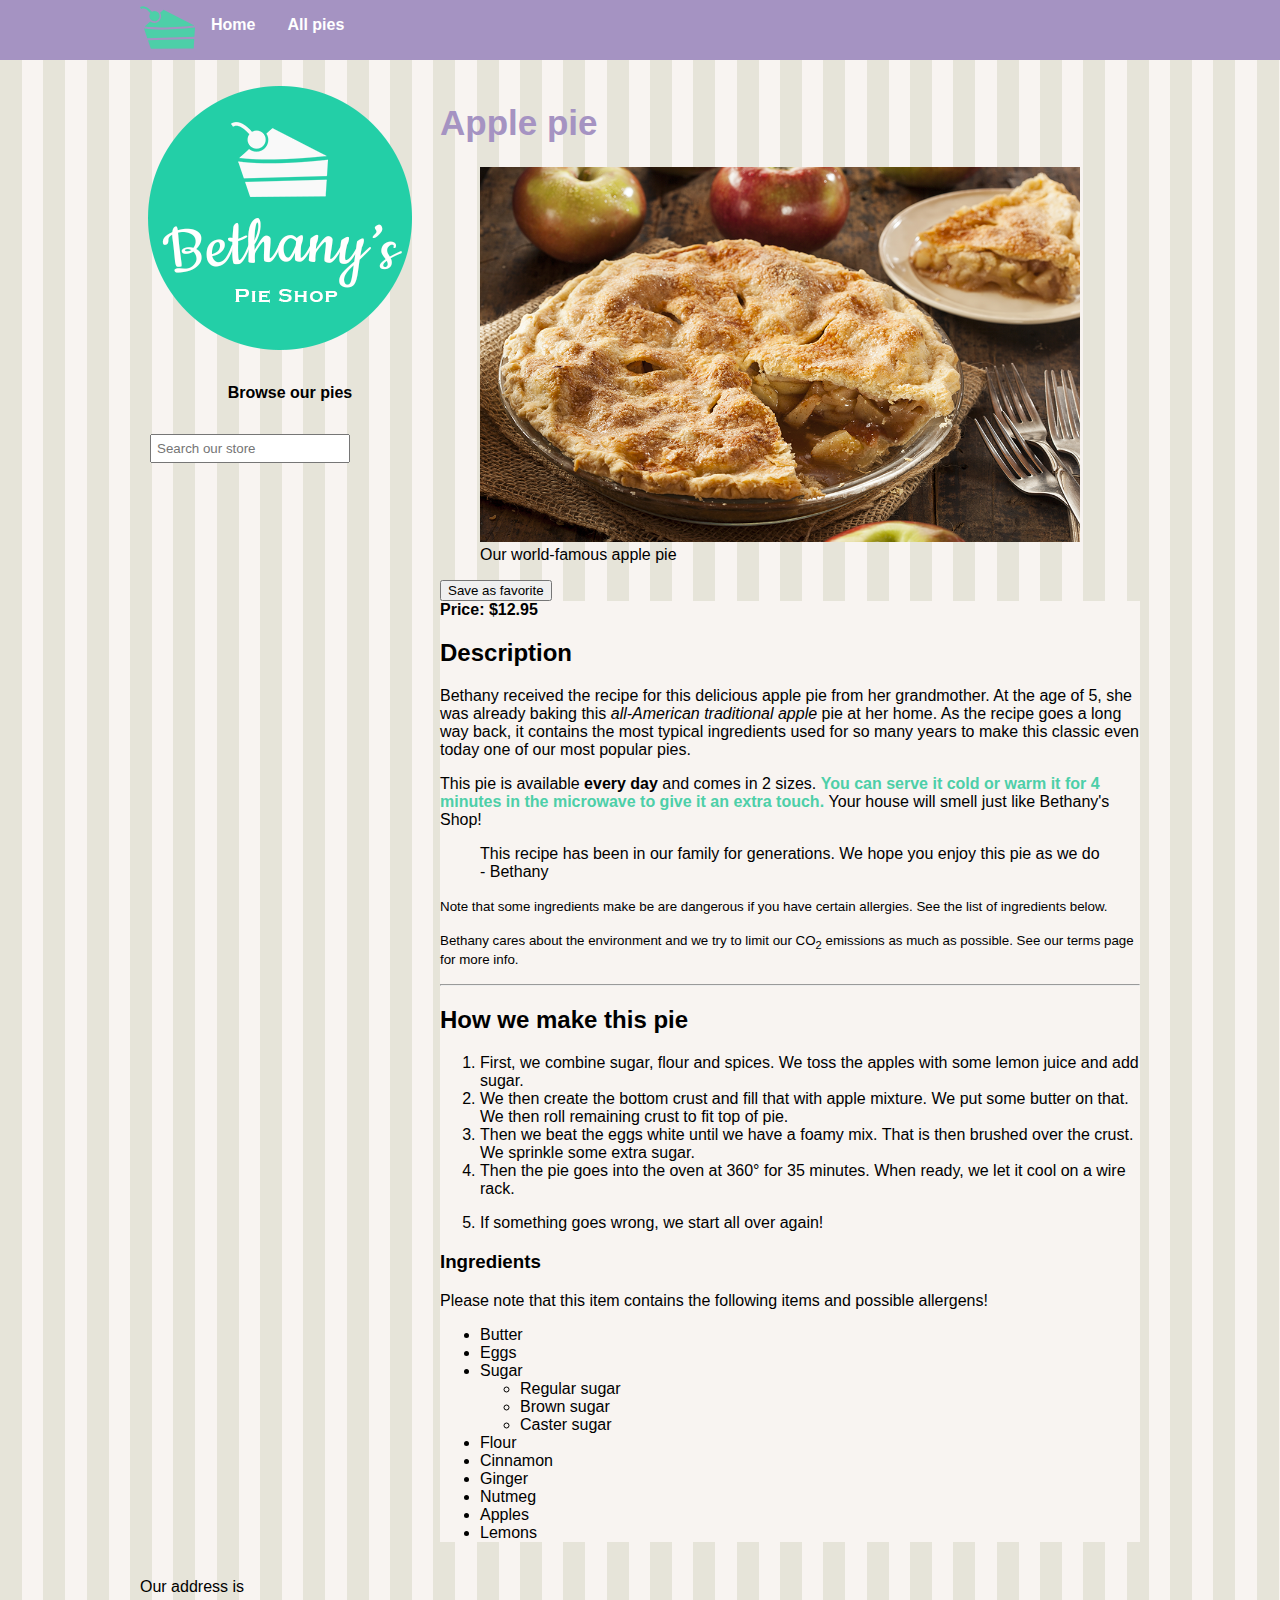
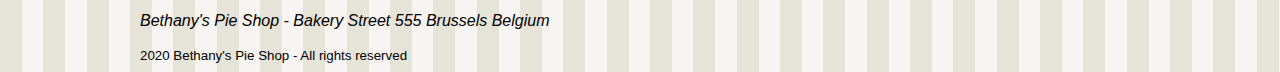
<file: Building Websites with HTML/applepie.html>
<!DOCTYPE html>

<html>

<head>
    <meta charset="utf-8">
    <title>Welcome to Bethany' Pie Shop!</title>
    <meta name="author" content="Bethany's Pie Shop">
    <meta name="description" content="Store front for Bethany's Pie Shop">
    <meta name="viewport" content="width=device-width, initial-scale=1">
    <link rel="icon" type="image/png" href="favicon.png">

    <script>

        function save() {
            localStorage.setItem("applepie", true);
        }

        window.onload = function () {
            var favorite = document.getElementById('favorite');
            if (window.localStorage) {
                var storage = window.localStorage;
                if (storage.getItem('applepie') == 'true') {
                    favorite.innerHTML = "Apple pie is one of your favorites";
                }
            }
        }
    </script>

    <!--[if lt IE 9]>
        <script src="https://oss.maxcdn.com/libs/html5shiv/3.7.0/html5shiv.js"></script>
    <![endif]-->
    <style>
        body {
            margin-top: 0px;
            font-family: 'Segoe UI', Tahoma, Geneva, Verdana, sans-serif;
            margin-left: auto;
            margin-right: auto;
            background-color: #e6e4d9;
            background-image: url('images/pattern.png');
        }

        #mainheader {
            background-color: #a593c2;
        }

        #leftmenu {
            float: left;
            width: 30%;
            margin-bottom: 20px;
        }

        nav {
            height: 60px;
            width: 1000px;
            margin: 0 auto 20px;
        }

        .searchbox {
            padding: 5px;
            margin: 10px 10px;
            width: 200px;
        }

        #main {
            float: right;
            width: 70%;
            margin-bottom: 20px;
        }

        footer {
            clear: both;
            width: 100%;
        }

        header,
        section,
        footer,
        aside,
        nav,
        main,
        article,
        figure {
            display: block;
        }

        nav>ul {
            list-style-type: none;
            margin: 0;
            padding: 0;
        }

        nav>ul>li {
            float: left;
        }

        nav>ul>li a {
            display: block;
            color: white;
            text-align: center;
            padding: 16px;
            text-decoration: none;
            font-weight: bold;
        }
    </style>
</head>

<body>
    <header id="mainheader">
        <nav>
            <ul>
                <li><img src="images/cake.svg" height="55" /></li>
                <li><a href="index.html">Home</a></li>
                <li><a href="pieoverview.html">All pies</a></li>
            </ul>
        </nav>
    </header>

    <div style="width:1000px;margin-left: auto;margin-right: auto;">
        <aside id="leftmenu">
            <a href="index.html"><img src="images/bethanylogo.png" /></a>
            <header>
                <h4 style="text-align: center;">Browse our pies</h4>
                <input type="search" class="searchbox" placeholder="Search our store" />
            </header>
        </aside>
        <main id="main">
            <article>
                <header>
                    <h1 style="font-size:35px;color:#a593c2">Apple pie</h1>
                </header>
                <figure>
                    <a href="images/products/applepie.jpg"><img src="images/products/applepie.jpg" width="600"
                            alt="Apple pie" /></a>
                    <figcaption>Our world-famous apple pie</figcaption>
                </figure>

                <button onclick="save()" type="button">Save as favorite</button>
                <span id="favorite"></span>

                <div style="background-color:#f8f4f1;">
                    <strong>Price: $12.95</strong>
                    <h2>Description</h2>
                    <p>
                        Bethany received the recipe for this delicious apple pie from her grandmother. At the age of 5,
                        she
                        was
                        already baking this <em>all-American traditional apple</em> pie at her home.
                        As the recipe goes a long way back, it contains the most typical ingredients used for so many
                        years
                        to
                        make this classic even today one of our most popular pies.
                    </p>
                    <p>
                        This pie is available <strong>every day</strong> and comes in 2 sizes. <span
                            style="color:#4dcfa8; font-weight:bold ;">You can serve it cold or warm it for 4 minutes
                            in
                            the microwave to give it an extra touch. </span>Your house will smell just like Bethany's
                        Shop!
                    </p>
                    <p>
                        <blockquote>
                            This recipe has been in our family for generations. We hope you enjoy this pie as we do -
                            Bethany
                        </blockquote>
                    </p>

                    <p><small>Note that some ingredients make be are dangerous if you have certain allergies. See the
                            list
                            of ingredients below.</small></p>
                    <p><small>Bethany cares about the environment and we try to limit our CO<sub>2</sub> emissions as
                            much
                            as possible. See our terms page for more info.</small></p>
                    <hr>

                    <h2>How we make this pie</h2>
                    <ol>
                        <li>
                            First, we combine sugar, flour and spices. We toss the apples with some lemon juice and add
                            sugar.
                        </li>
                        <li>We then create the bottom crust and fill that with apple mixture. We put some butter on
                            that. We
                            then roll remaining crust to fit top of pie.
                        </li>
                        <li>Then we beat the eggs white until we have a foamy mix. That is then brushed over the crust.
                            We
                            sprinkle some extra sugar.
                        </li>
                        <li>Then the pie goes into the oven at 360° for 35 minutes. When ready, we let it cool on a wire
                            rack.
                        </li>
                    </ol>

                    <ol start="5">
                        <li>If something goes wrong, we start all over again!</li>
                    </ol>

                    <h3>Ingredients</h3>
                    <p>Please note that this item contains the following items and possible allergens!</p>
                    <ul>
                        <li>Butter</li>
                        <li>Eggs</li>
                        <li>Sugar</li>
                        <ul>
                            <li>Regular sugar</li>
                            <li>Brown sugar</li>
                            <li>Caster sugar</li>
                        </ul>
                        <li>Flour</li>
                        <li>Cinnamon</li>
                        <li>Ginger</li>
                        <li>Nutmeg</li>
                        <li>Apples</li>
                        <li>Lemons</li>
                    </ul>
                </div>


            </article>

           
        </main>
        <footer>
            <p>Our address is <address>Bethany's Pie Shop - Bakery Street 555 Brussels Belgium</address>
            </p>
            <small>2020 Bethany's Pie Shop - All rights reserved</small>
        </footer>
    </div>

</body>

</html>
</file>
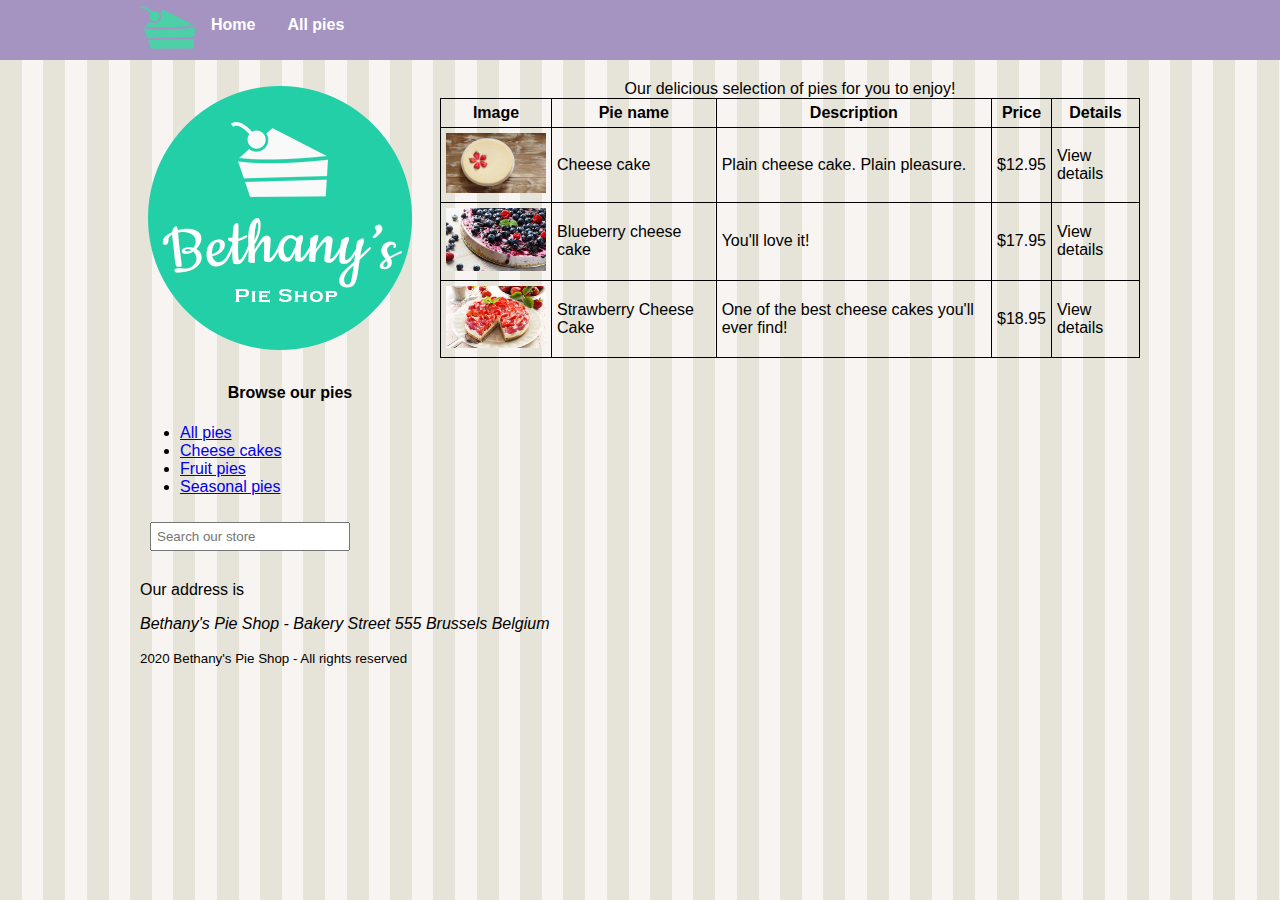
<file: Building Websites with HTML/cheesecakes.html>
<!DOCTYPE html>

<html>

<head>
    <meta charset="utf-8">
    <title>Welcome to Bethany' Pie Shop!</title>
    <meta name="author" content="Bethany's Pie Shop">
    <meta name="description" content="Store front for Bethany's Pie Shop">
    <meta name="viewport" content="width=device-width, initial-scale=1">
    <link rel="icon" type="image/png" href="favicon.png">
    <!--[if lt IE 9]>
        <script src="https://oss.maxcdn.com/libs/html5shiv/3.7.0/html5shiv.js"></script>
    <![endif]-->
    <style>
        body {
            margin-top: 0px;
            font-family: 'Segoe UI', Tahoma, Geneva, Verdana, sans-serif;
            margin-left: auto;
            margin-right: auto;
            background-color: #e6e4d9;
            background-image: url('images/pattern.png');
        }

        #mainheader {
            background-color: #a593c2;
        }

        #leftmenu {
            float: left;
            width: 30%;
            margin-bottom: 20px;
        }

        nav {
            height: 60px;
            width: 1000px;
            margin: 0 auto 20px;
        }

        .searchbox {
            padding: 5px;
            margin: 10px 10px;
            width: 200px;
        }

        #main {
            float: right;
            width: 70%;
            margin-bottom: 20px;
        }

        footer {
            clear: both;
            width: 100%;
        }

        header,
        section,
        footer,
        aside,
        nav,
        main,
        article,
        figure {
            display: block;
        }

        table,
        td,
        th {
            border: 1px solid black;
            border-collapse: collapse;
            padding: 5px;
        }

        nav>ul {
            list-style-type: none;
            margin: 0;
            padding: 0;
        }

        nav>ul>li {
            float: left;
        }

        nav>ul>li a {
            display: block;
            color: white;
            text-align: center;
            padding: 16px;
            text-decoration: none;
            font-weight: bold;
        }
    </style>
</head>

<body>
    <header id="mainheader">
        <nav>
            <ul>
                <li><img src="images/cake.svg" height="55" /></li>
                <li><a href="index.html">Home</a></li>
                <li><a href="pieoverview.html">All pies</a></li>
            </ul>
        </nav>
    </header>

    <div style="width:1000px;margin-left: auto;margin-right: auto;">
        <aside id="leftmenu">
            <a href="index.html"><img src="images/bethanylogo.png" /></a>
            <header>
                <h4 style="text-align: center;">Browse our pies</h4>
            </header>
            <ul>
                <li><a href="pieoverview.html">All pies</a></li>
                <li><a href="cheesecakes.html">Cheese cakes</a></li>
                <li><a href="fruitpies.html">Fruit pies</a></li>
                <li><a href="seasonalpies.html">Seasonal pies</a></li>
            </ul>
            <input type="search" class="searchbox" placeholder="Search our store" />

        </aside>
        <main id="main">
            <table >
                <caption>
                    Our delicious selection of pies for you to enjoy!
                </caption>
                <thead>
                    <tr>
                        <th>Image</th>
                        <th>Pie name</th>
                        <th>Description</th>
                        <th>Price</th>
                        <th>Details</th>
                    </tr>
                </thead>
                <tbody>
                    <tr>
                        <td><img src="images/products/cheesecakesmall.jpg" width="100"></td>
                        <td>Cheese cake</td>
                        <td>Plain cheese cake. Plain pleasure.</td>
                        <td>$12.95</td>
                        <td>View details</td>
                    </tr>
                    <tr>
                        <td><img src="images/products/blueberrycheesecakesmall.jpg" width="100"></td>
                        <td>Blueberry cheese cake</td>
                        <td>You'll love it!</td>
                        <td>$17.95</td>
                        <td>View details</td>
                    </tr>
                    <tr>
                        <td><img src="images/products/strawberrycheesecakesmall.jpg" width="100"></td>
                        <td>Strawberry Cheese Cake</td>
                        <td>One of the best cheese cakes you'll ever find!</td>
                        <td>$18.95</td>
                        <td>View details</td>
                    </tr>
                </tbody>
            </table>

           
        </main>
        <footer>
            <p>Our address is <address>Bethany's Pie Shop - Bakery Street 555 Brussels Belgium</address>
            </p>
            <small>2020 Bethany's Pie Shop - All rights reserved</small>
        </footer>
    </div>

</body>

</html>
</file>
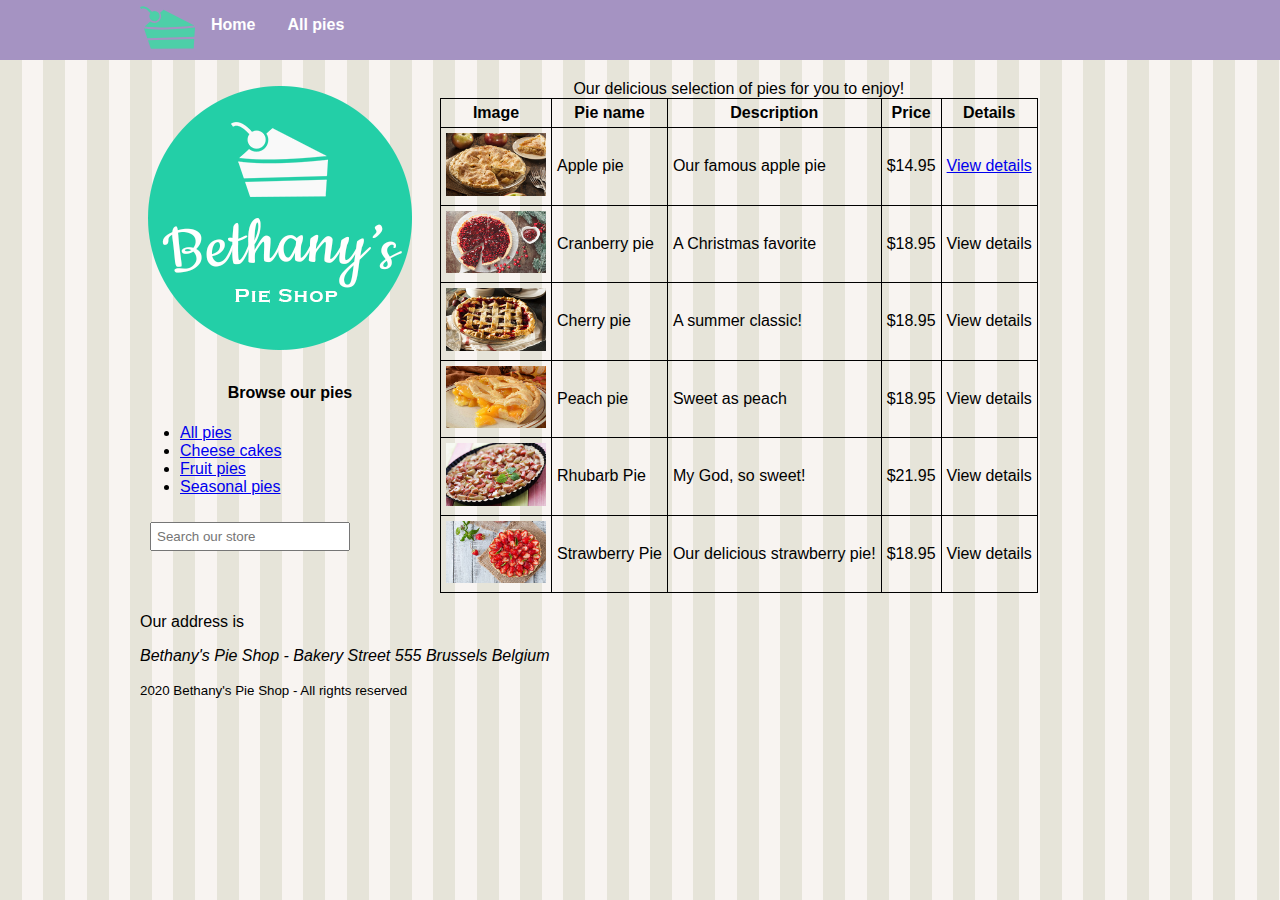
<file: Building Websites with HTML/fruitpies.html>
<!DOCTYPE html>

<html>

<head>
    <meta charset="utf-8">
    <title>Welcome to Bethany' Pie Shop!</title>
    <meta name="author" content="Bethany's Pie Shop">
    <meta name="description" content="Store front for Bethany's Pie Shop">
    <meta name="viewport" content="width=device-width, initial-scale=1">
    <link rel="icon" type="image/png" href="favicon.png">
    <!--[if lt IE 9]>
        <script src="https://oss.maxcdn.com/libs/html5shiv/3.7.0/html5shiv.js"></script>
    <![endif]-->
    <style>
        body {
            margin-top: 0px;
            font-family: 'Segoe UI', Tahoma, Geneva, Verdana, sans-serif;
            margin-left: auto;
            margin-right: auto;
            background-color: #e6e4d9;
            background-image: url('images/pattern.png');
        }

        #mainheader {
            background-color: #a593c2;
        }

        #leftmenu {
            float: left;
            width: 30%;
            margin-bottom: 20px;
        }

        nav {
            height: 60px;
            width: 1000px;
            margin: 0 auto 20px;
        }

        .searchbox {
            padding: 5px;
            margin: 10px 10px;
            width: 200px;
        }

        #main {
            float: right;
            width: 70%;
            margin-bottom: 20px;
        }

        footer {
            clear: both;
            width: 100%;
        }

        header,
        section,
        footer,
        aside,
        nav,
        main,
        article,
        figure {
            display: block;
        }

        table,
        td,
        th {
            border: 1px solid black;
            border-collapse: collapse;
            padding: 5px;
        }

        nav>ul {
            list-style-type: none;
            margin: 0;
            padding: 0;
        }

        nav>ul>li {
            float: left;
        }

        nav>ul>li a {
            display: block;
            color: white;
            text-align: center;
            padding: 16px;
            text-decoration: none;
            font-weight: bold;
        }
    </style>
</head>

<body>
    <header id="mainheader">
        <nav>
            <ul>
                <li><img src="images/cake.svg" height="55" /></li>
                <li><a href="index.html">Home</a></li>
                <li><a href="pieoverview.html">All pies</a></li>
            </ul>
        </nav>
    </header>

    <div style="width:1000px;margin-left: auto;margin-right: auto;">
        <aside id="leftmenu">
            <a href="index.html"><img src="images/bethanylogo.png" /></a>
            <header>
                <h4 style="text-align: center;">Browse our pies</h4>
            </header>
            <ul>
                <li><a href="pieoverview.html">All pies</a></li>
                <li><a href="cheesecakes.html">Cheese cakes</a></li>
                <li><a href="fruitpies.html">Fruit pies</a></li>
                <li><a href="seasonalpies.html">Seasonal pies</a></li>
            </ul>
            <input type="search" class="searchbox" placeholder="Search our store" />

        </aside>
        <main id="main">
            <table >
                <caption>
                    Our delicious selection of pies for you to enjoy!
                </caption>
                <thead>
                    <tr>
                        <th>Image</th>
                        <th>Pie name</th>
                        <th>Description</th>
                        <th>Price</th>
                        <th>Details</th>
                    </tr>
                </thead>
                <tbody>
                    <tr>
                        <td><img src="images/products/applepiesmall.jpg" width="100"></td>
                        <td>Apple pie</td>
                        <td>Our famous apple pie</td>
                        <td>$14.95</td>
                        <td><a href="applepie.html" target="_blank">View details</a></td>
                    </tr>
                    <tr>
                        <td><img src="images/products/cranberrypiesmall.jpg" width="100"></td>
                        <td>Cranberry pie</td>
                        <td>A Christmas favorite</td>
                        <td>$18.95</td>
                        <td>View details</td>
                    </tr>
                    <tr>
                        <td><img src="images/products/cherrypiesmall.jpg" width="100"></td>
                        <td>Cherry pie</td>
                        <td>A summer classic!</td>
                        <td>$18.95</td>
                        <td>View details</td>
                    </tr>
                    <tr>
                        <td><img src="images/products/peachpiesmall.jpg" width="100"></td>
                        <td>Peach pie</td>
                        <td>Sweet as peach</td>
                        <td>$18.95</td>
                        <td>View details</td>
                    </tr>
                    <tr>
                        <td><img src="images/products/rhubarbpiesmall.jpg" width="100"></td>
                        <td>Rhubarb Pie</td>
                        <td>My God, so sweet!</td>
                        <td>$21.95</td>
                        <td>View details</td>
                    </tr>
                    <tr>
                        <td><img src="images/products/strawberrypiesmall.jpg" width="100"></td>
                        <td>Strawberry Pie</td>
                        <td>Our delicious strawberry pie!</td>
                        <td>$18.95</td>
                        <td>View details</td>
                    </tr>
                </tbody>
            </table>

         
        </main>
        <footer>
            <p>Our address is <address>Bethany's Pie Shop - Bakery Street 555 Brussels Belgium</address>
            </p>
            <small>2020 Bethany's Pie Shop - All rights reserved</small>
        </footer>
    </div>

</body>

</html>
</file>
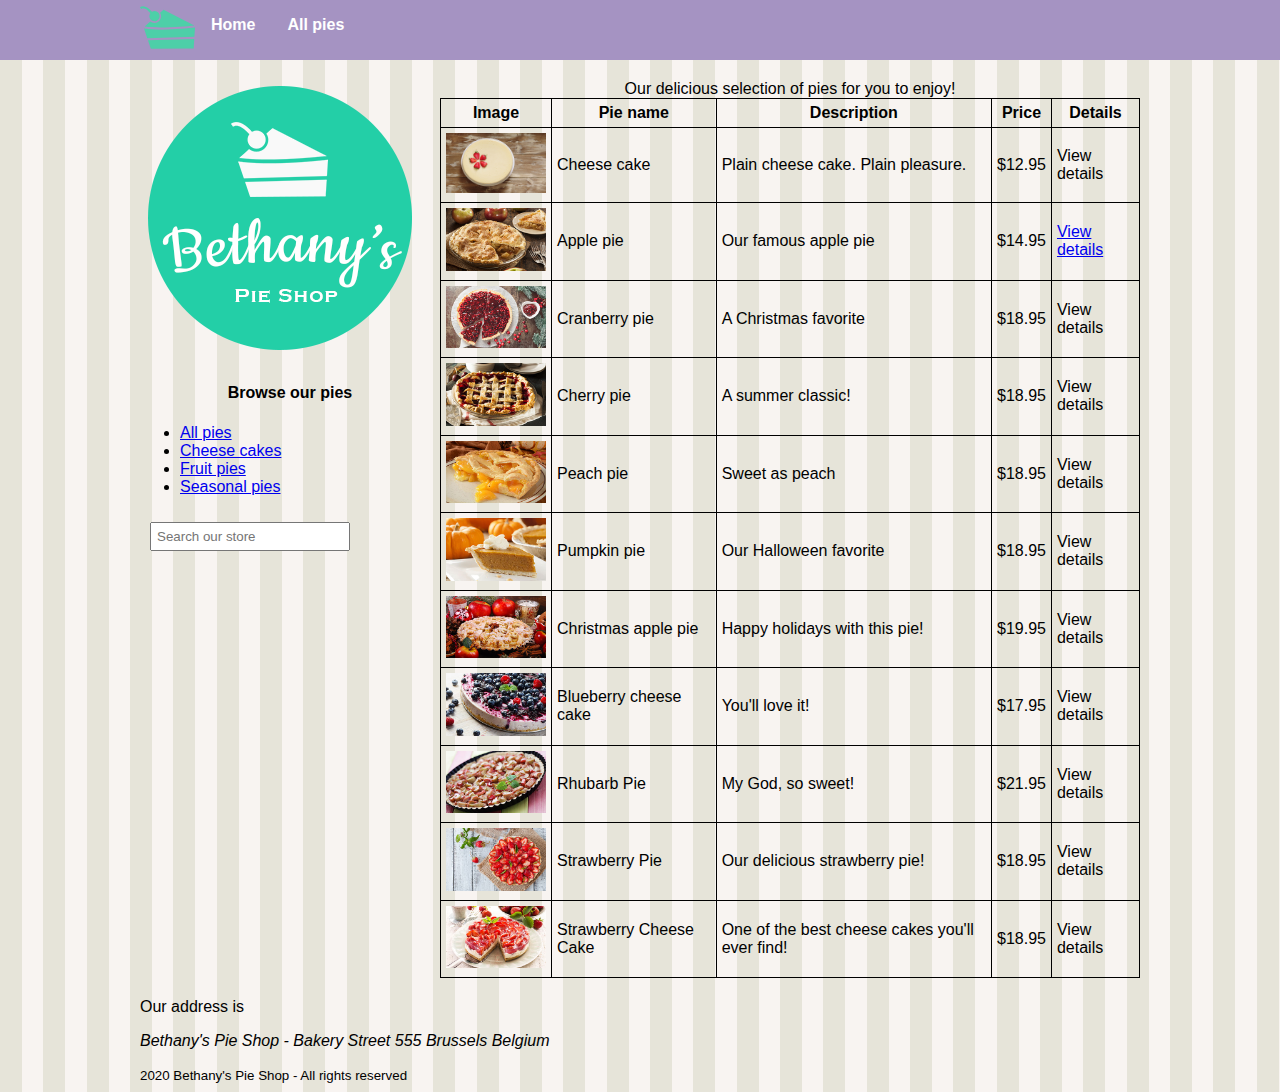
<file: Building Websites with HTML/pieoverview.html>
<!DOCTYPE html>

<html>

<head>
    <meta charset="utf-8">
    <title>Welcome to Bethany' Pie Shop!</title>
    <meta name="author" content="Bethany's Pie Shop">
    <meta name="description" content="Store front for Bethany's Pie Shop">
    <meta name="viewport" content="width=device-width, initial-scale=1">
    <link rel="icon" type="image/png" href="favicon.png">
    <!--[if lt IE 9]>
        <script src="https://oss.maxcdn.com/libs/html5shiv/3.7.0/html5shiv.js"></script>
    <![endif]-->
    <style>
        body {
            margin-top: 0px;
            font-family: 'Segoe UI', Tahoma, Geneva, Verdana, sans-serif;
            margin-left: auto;
            margin-right: auto;
            background-color: #e6e4d9;
            background-image: url('images/pattern.png');
        }

        #mainheader {
            background-color: #a593c2;
        }

        #leftmenu {
            float: left;
            width: 30%;
            margin-bottom: 20px;
        }

        nav {
            height: 60px;
            width: 1000px;
            margin: 0 auto 20px;
        }

        .searchbox {
            padding: 5px;
            margin: 10px 10px;
            width: 200px;
        }

        #main {
            float: right;
            width: 70%;
            margin-bottom: 20px;
        }

        footer {
            clear: both;
            width: 100%;
        }

        header,
        section,
        footer,
        aside,
        nav,
        main,
        article,
        figure {
            display: block;
        }

        table,
        td,
        th {
            border: 1px solid black;
            border-collapse: collapse;
            padding: 5px;
        }
        nav>ul {
            list-style-type: none;
            margin: 0;
            padding: 0;
        }

        nav>ul>li {
            float: left;
        }

        nav>ul>li a {
            display: block;
            color: white;
            text-align: center;
            padding: 16px;
            text-decoration: none;
            font-weight: bold;
        }
    </style>
</head>

<body>
    <header id="mainheader">
        <nav>
            <ul>
                <li><img src="images/cake.svg" height="55" /></li>
                <li><a href="index.html">Home</a></li>
                <li><a href="pieoverview.html">All pies</a></li>
            </ul>
        </nav>
    </header>

    <div style="width:1000px;margin-left: auto;margin-right: auto;">
        <aside id="leftmenu">
            <a href="index.html"><img src="images/bethanylogo.png" /></a>
            <header>
                <h4 style="text-align: center;">Browse our pies</h4>
            </header>
            <ul>
                <li><a href="pieoverview.html">All pies</a></li>
                <li><a href="cheesecakes.html">Cheese cakes</a></li>
                <li><a href="fruitpies.html">Fruit pies</a></li>
                <li><a href="seasonalpies.html">Seasonal pies</a></li>
            </ul>
            <input type="search" class="searchbox" placeholder="Search our store" />

        </aside>
        <main id="main">
            <table >
                <caption>
                    Our delicious selection of pies for you to enjoy!
                </caption>
                <thead>
                    <tr>
                        <th>Image</th>
                        <th>Pie name</th>
                        <th>Description</th>
                        <th>Price</th>
                        <th>Details</th>
                    </tr>
                </thead>
                <tbody>
                    <tr>
                        <td><img src="images/products/cheesecakesmall.jpg" width="100"></td>
                        <td>Cheese cake</td>
                        <td>Plain cheese cake. Plain pleasure.</td>
                        <td>$12.95</td>
                        <td>View details</td>
                    </tr>
                    <tr>
                        <td><img src="images/products/applepiesmall.jpg" width="100"></td>
                        <td>Apple pie</td>
                        <td>Our famous apple pie</td>
                        <td>$14.95</td>
                        <td><a href="applepie.html" target="_blank">View details</a></td>
                    </tr>
                    <tr>
                        <td><img src="images/products/cranberrypiesmall.jpg" width="100"></td>
                        <td>Cranberry pie</td>
                        <td>A Christmas favorite</td>
                        <td>$18.95</td>
                        <td>View details</td>
                    </tr>
                    <tr>
                        <td><img src="images/products/cherrypiesmall.jpg" width="100"></td>
                        <td>Cherry pie</td>
                        <td>A summer classic!</td>
                        <td>$18.95</td>
                        <td>View details</td>
                    </tr>
                    <tr>
                        <td><img src="images/products/peachpiesmall.jpg" width="100"></td>
                        <td>Peach pie</td>
                        <td>Sweet as peach</td>
                        <td>$18.95</td>
                        <td>View details</td>
                    </tr>
                    <tr>
                        <td><img src="images/products/pumpkinpiesmall.jpg" width="100"></td>
                        <td>Pumpkin pie</td>
                        <td>Our Halloween favorite</td>
                        <td>$18.95</td>
                        <td>View details</td>
                    </tr>
                    <tr>
                        <td><img src="images/products/christmasapplepiesmall.jpg" width="100"></td>
                        <td>Christmas apple pie</td>
                        <td>Happy holidays with this pie!</td>
                        <td>$19.95</td>
                        <td>View details</td>
                    </tr>
                    <tr>
                        <td><img src="images/products/blueberrycheesecakesmall.jpg" width="100"></td>
                        <td>Blueberry cheese cake</td>
                        <td>You'll love it!</td>
                        <td>$17.95</td>
                        <td>View details</td>
                    </tr>
                    <tr>
                        <td><img src="images/products/rhubarbpiesmall.jpg" width="100"></td>
                        <td>Rhubarb Pie</td>
                        <td>My God, so sweet!</td>
                        <td>$21.95</td>
                        <td>View details</td>
                    </tr>
                    <tr>
                        <td><img src="images/products/strawberrypiesmall.jpg" width="100"></td>
                        <td>Strawberry Pie</td>
                        <td>Our delicious strawberry pie!</td>
                        <td>$18.95</td>
                        <td>View details</td>
                    </tr>
                    <tr>
                        <td><img src="images/products/strawberrycheesecakesmall.jpg" width="100"></td>
                        <td>Strawberry Cheese Cake</td>
                        <td>One of the best cheese cakes you'll ever find!</td>
                        <td>$18.95</td>
                        <td>View details</td>
                    </tr>
                </tbody>
            </table>

        
        </main>
        <footer>
            <p>Our address is <address>Bethany's Pie Shop - Bakery Street 555 Brussels Belgium</address>
            </p>
            <small>2020 Bethany's Pie Shop - All rights reserved</small>
        </footer>
    </div>

</body>

</html>
</file>
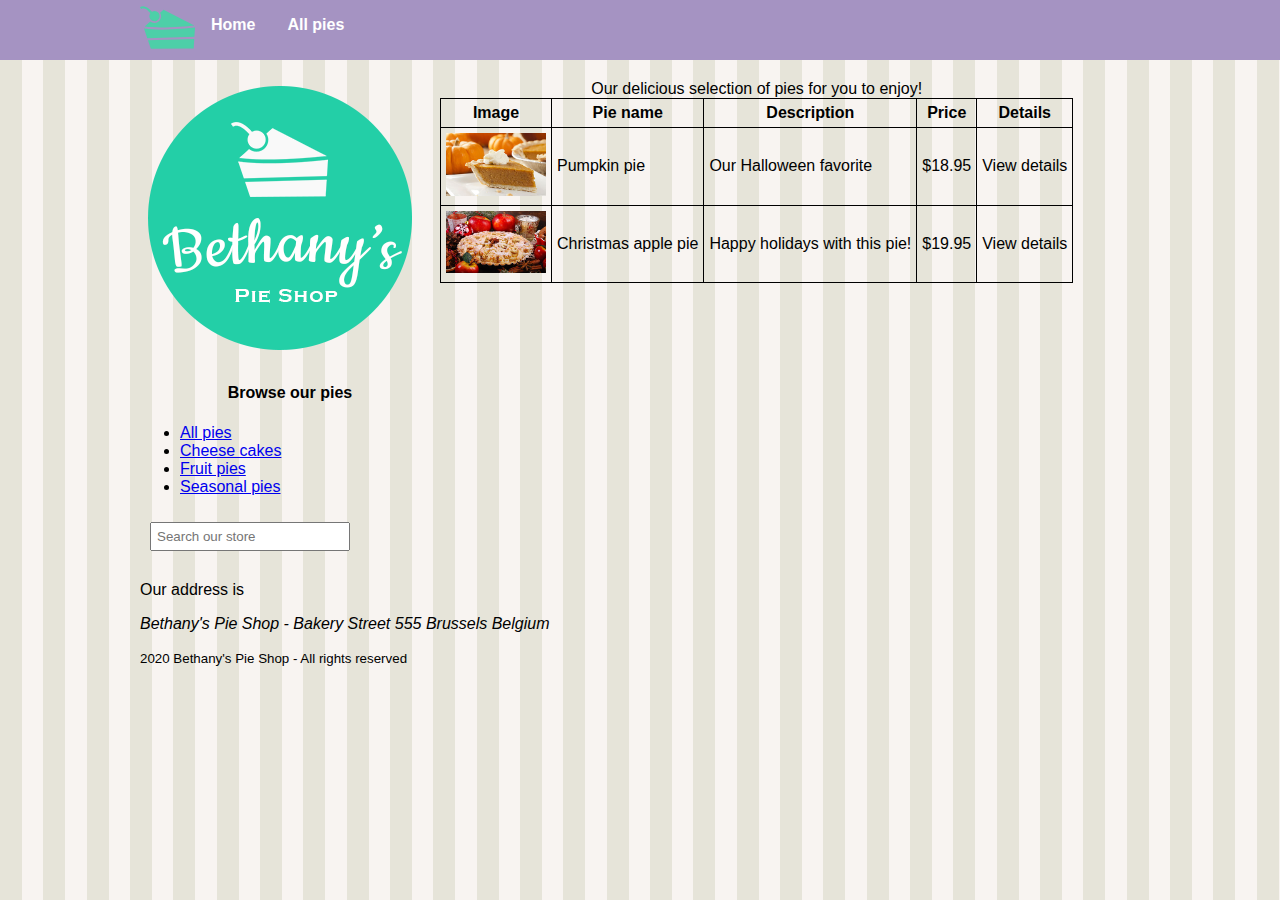
<file: Building Websites with HTML/seasonalpies.html>
<!DOCTYPE html>

<html>

<head>
    <meta charset="utf-8">
    <title>Welcome to Bethany' Pie Shop!</title>
    <meta name="author" content="Bethany's Pie Shop">
    <meta name="description" content="Store front for Bethany's Pie Shop">
    <meta name="viewport" content="width=device-width, initial-scale=1">
    <link rel="icon" type="image/png" href="favicon.png">
    <!--[if lt IE 9]>
        <script src="https://oss.maxcdn.com/libs/html5shiv/3.7.0/html5shiv.js"></script>
    <![endif]-->
    <style>
        body {
            margin-top: 0px;
            font-family: 'Segoe UI', Tahoma, Geneva, Verdana, sans-serif;
            margin-left: auto;
            margin-right: auto;
            background-color: #e6e4d9;
            background-image: url('images/pattern.png');
        }

        #mainheader {
            background-color: #a593c2;
        }

        #leftmenu {
            float: left;
            width: 30%;
            margin-bottom: 20px;
        }

        nav {
            height: 60px;
            width: 1000px;
            margin: 0 auto 20px;
        }

        .searchbox {
            padding: 5px;
            margin: 10px 10px;
            width: 200px;
        }

        #main {
            float: right;
            width: 70%;
            margin-bottom: 20px;
        }

        footer {
            clear: both;
            width: 100%;
        }

        header,
        section,
        footer,
        aside,
        nav,
        main,
        article,
        figure {
            display: block;
        }

        table,
        td,
        th {
            border: 1px solid black;
            border-collapse: collapse;
            padding: 5px;
        }

        nav>ul {
            list-style-type: none;
            margin: 0;
            padding: 0;
        }

        nav>ul>li {
            float: left;
        }

        nav>ul>li a {
            display: block;
            color: white;
            text-align: center;
            padding: 16px;
            text-decoration: none;
            font-weight: bold;
        }
    </style>
</head>

<body>
    <header id="mainheader">
        <nav>
            <ul>
                <li><img src="images/cake.svg" height="55" /></li>
                <li><a href="index.html">Home</a></li>
                <li><a href="pieoverview.html">All pies</a></li>
            </ul>
        </nav>
    </header>

    <div style="width:1000px;margin-left: auto;margin-right: auto;">
        <aside id="leftmenu">
            <a href="index.html"><img src="images/bethanylogo.png" /></a>
            <header>
                <h4 style="text-align: center;">Browse our pies</h4>
            </header>
            <ul>
                <li><a href="pieoverview.html">All pies</a></li>
                <li><a href="cheesecakes.html">Cheese cakes</a></li>
                <li><a href="fruitpies.html">Fruit pies</a></li>
                <li><a href="seasonalpies.html">Seasonal pies</a></li>
            </ul>
            <input type="search" class="searchbox" placeholder="Search our store" />

        </aside>
        <main id="main">
            <table >
                <caption>
                    Our delicious selection of pies for you to enjoy!
                </caption>
                <thead>
                    <tr>
                        <th>Image</th>
                        <th>Pie name</th>
                        <th>Description</th>
                        <th>Price</th>
                        <th>Details</th>
                    </tr>
                </thead>
                <tbody>
                    <tr>
                        <td><img src="images/products/pumpkinpiesmall.jpg" width="100"></td>
                        <td>Pumpkin pie</td>
                        <td>Our Halloween favorite</td>
                        <td>$18.95</td>
                        <td>View details</td>
                    </tr>
                    <tr>
                        <td><img src="images/products/christmasapplepiesmall.jpg" width="100"></td>
                        <td>Christmas apple pie</td>
                        <td>Happy holidays with this pie!</td>
                        <td>$19.95</td>
                        <td>View details</td>
                    </tr>
                </tbody>
            </table>

         
        </main>
        <footer>
            <p>Our address is <address>Bethany's Pie Shop - Bakery Street 555 Brussels Belgium</address>
            </p>
            <small>2020 Bethany's Pie Shop - All rights reserved</small>
        </footer>
    </div>

</body>

</html>
</file>
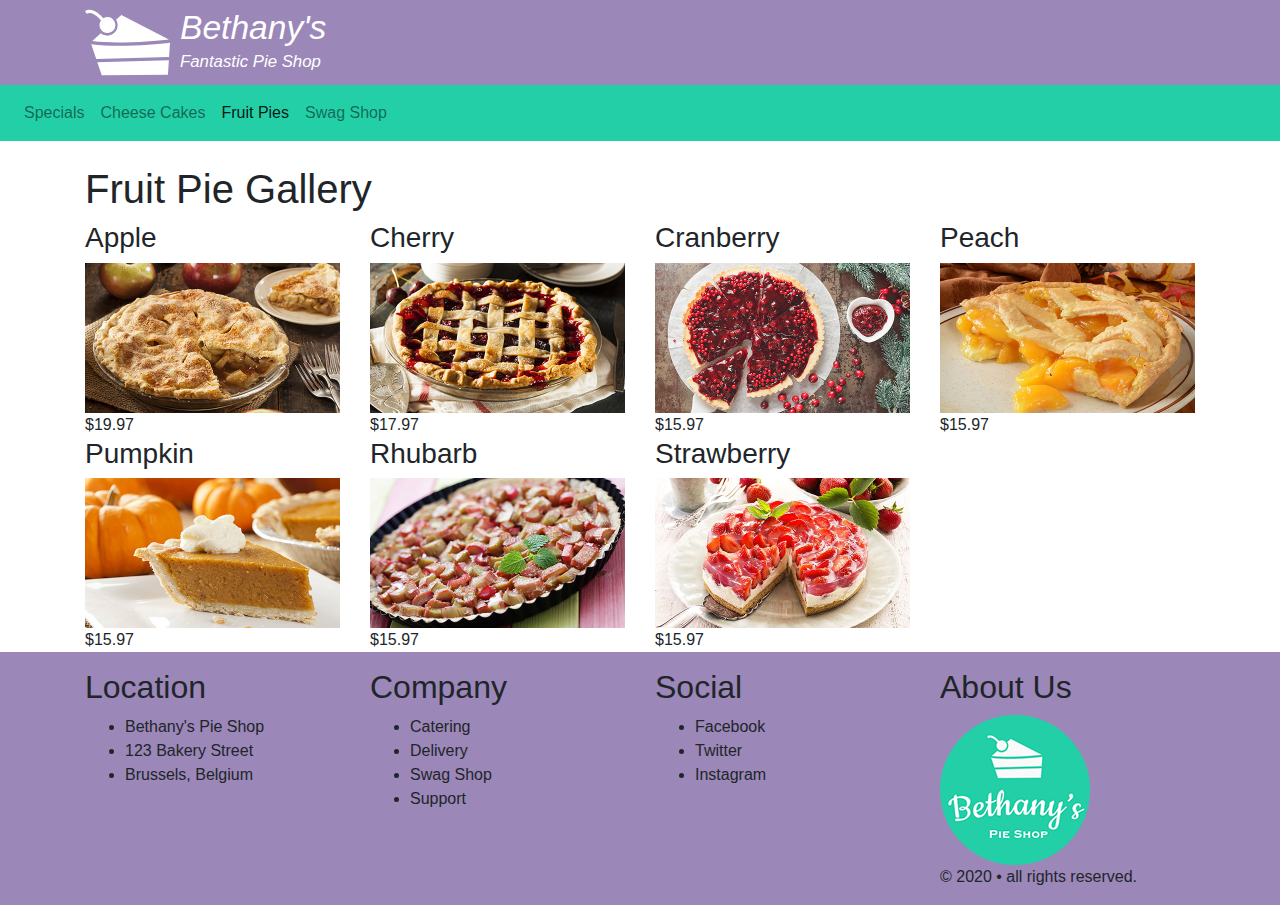
<file: Creating page layout with css/fruitPie.html>
<!doctype html>
<html lang="en">
<head>
    <!-- Required meta tags -->
    <meta charset="utf-8">
    <meta name="viewport" content="width=device-width, initial-scale=1, shrink-to-fit=no">

    <!-- Bootstrap CSS -->
    <link rel="stylesheet"  href="css/bootstrap.min.css">
    <link rel="stylesheet"  href="css/mystyles.css">
    <title>BootStrap Pie Shop</title>
</head>
    
<body>
<header>
<div class="container">
    <div class="row">
        <div class="col-12">
            <img src="images/cake.svg" alt="Bethany's Pie Shop Logo">
            <h1>Bethany's</h1>
            <h2>Fantastic Pie Shop</h2>
        </div> <!-- end column -->
    </div> <!-- end row -->
</div> <!-- end container -->
</header>

      
<nav class="navbar navbar-expand-md navbar-light" style="background-color: #23cfa7;">
    <button class="navbar-toggler" type="button" data-toggle="collapse" data-target="#navbarSupportedContent" aria-controls="navbarSupportedContent" aria-expanded="false" aria-label="Toggle navigation">
        <span class="navbar-toggler-icon"></span>
    </button>

    <div class="collapse navbar-collapse" id="navbarSupportedContent">
        <ul class="navbar-nav mr-auto">
        <li class="nav-item"><a class="nav-link" href="index.html">Specials</a></li>
        <li class="nav-item"><a class="nav-link" href="#">Cheese Cakes</a></li>
        <li class="nav-item active"><a class="nav-link" href="fruitPie.html">Fruit Pies</a></li>
        <li class="nav-item"><a class="nav-link" href="#">Swag Shop</a></li>
        </ul>
    </div> <!-- end collapse -->
</nav>
      
      
<main>
    
<div class="container mt-4">    
<div class="row">
    <div class="col-12">
        <h1>Fruit Pie Gallery</h1>
     </div><!-- end column -->   
        
  <div class="col-6 col-md-4 col-xl-3">
    <div class="thumbnail">
        <h3>Apple</h3>
        <img src="products/pie-apple.jpg" alt="" class="img-fluid">
        <div class="caption">$19.97</div>
    </div><!-- end thumbnail -->
  </div><!-- end column -->
    
      <div class="col-6 col-md-4 col-xl-3">
    <div class="thumbnail">
        <h3>Cherry</h3>
        <img src="products/pie-cherry.jpg" alt="" class="img-fluid">
        <div class="caption">$17.97</div>
    </div><!-- end thumbnail -->
  </div><!-- end column -->
    
      <div class="col-6 col-md-4 col-xl-3">
    <div class="thumbnail">
        <h3>Cranberry</h3>
        <img src="products/pie-cranberry.jpg" alt="" class="img-fluid">
        <div class="caption">$15.97</div>
    </div><!-- end thumbnail -->
  </div><!-- end column -->
    
    <div class="col-6 col-md-4 col-xl-3">
    <div class="thumbnail">
        <h3>Peach</h3>
        <img src="products/pie-peach.jpg" alt="" class="img-fluid">
        <div class="caption">$15.97</div>
    </div><!-- end thumbnail -->
  </div><!-- end column -->
    
    <div class="col-6 col-md-4 col-xl-3">
    <div class="thumbnail">
        <h3>Pumpkin</h3>
        <img src="products/pie-pumpkin.jpg" alt="" class="img-fluid">
        <div class="caption">$15.97</div>
    </div><!-- end thumbnail -->
  </div><!-- end column -->
    
    <div class="col-6 col-md-4 col-xl-3">
    <div class="thumbnail">
        <h3>Rhubarb</h3>
        <img src="products/pie-rhubarb.jpg" alt="" class="img-fluid">
        <div class="caption">$15.97</div>
    </div><!-- end thumbnail -->
  </div><!-- end column -->
    
    <div class="col-6 col-md-4 col-xl-3">
    <div class="thumbnail">
        <h3>Strawberry</h3>
        <img src="products/cake-strawberry.jpg" alt="" class="img-fluid">
        <div class="caption">$15.97</div>
    </div><!-- end thumbnail -->
  </div><!-- end column -->
    
</div><!-- end row -->    
</div><!-- end container -->   
    
    
    
    
    
    
    
    
    
    
    
    
    
    
    
    
    
    
</main>

<footer>
<div class="container pt-3">
  <div class="row">
    <div class="col col-12 col-md-6 col-xl-3">
        <h2>Location</h2>
        <ul>
        <li>Bethany's Pie Shop</li>
        <li>123 Bakery Street</li> 
        <li>Brussels, Belgium</li>
        </ul>
    </div> <!-- end column -->
      <div class="col col-12 col-md-6 col-xl-3">
        <h2>Company</h2>
        <ul>
        <li>Catering</li>
        <li>Delivery</li> 
        <li>Swag Shop</li>
        <li>Support</li>
        </ul>
    </div> <!-- end column -->
      <div class="col col-12 col-md-6 col-xl-3">
        <h2>Social</h2>
        <ul>
        <li>Facebook</li>
        <li>Twitter</li> 
        <li>Instagram</li>
        </ul>
    </div> <!-- end column -->
      <div class="col col-12 col-md-6 col-xl-3">
        <h2>About Us</h2>
        <img src="images/bethanylogo.png" alt="logo">
        <p>&copy; 2020 &bull; all rights reserved.</p>
    </div> <!-- end column -->
  </div><!-- end row -->
</div><!-- end container -->
</footer>
    

    <!-- Optional JavaScript -->
    <!-- jQuery first then Bootstrap JS -->
    <script src="https://code.jquery.com/jquery-3.3.1.slim.min.js" integrity="sha384-q8i/X+965DzO0rT7abK41JStQIAqVgRVzpbzo5smXKp4YfRvH+8abtTE1Pi6jizo" crossorigin="anonymous"></script>
    <script src="js/bootstrap.bundle.min.js"></script>
      </body>
</html>
</file>
<file: bootstrap-getting-started/css/site.css>
body {
    padding-top: 3rem;
    padding-bottom: 3rem;
    background-image: url('../images/pattern.png');
    background-repeat: repeat;
  }

  .jumbotron-detail-apple-pie{
    background: url('../images/products/applepie.jpg') no-repeat fixed;
  }
  
  .jumbotron-other{
    background: url('../images/carousel3.jpg') no-repeat fixed;
 }
 
   .jumbotron{
      box-shadow: inset 0 0 0 100vw rgba(0,0,0,0.1);
      height: 40vh;
      background-size: cover;
   }
  
   .carousel {
    margin-bottom: 4rem;
  }
  
  .carousel-caption {
    bottom: 3rem;
    z-index: 10;
  }

  .carousel-item {
    height: 32rem;
    max-width: 100vw;
    background-size: cover;
    background-position: center center;
    background-repeat: no-repeat;
  }

  .welcome-carousel-image1{
    box-shadow: inset 0 0 0 100vw rgba(0,0,0,0.3);
    background-image:url('../images/carousel1.jpg');
  }

  .welcome-carousel-image2{
    box-shadow: inset 0 0 0 100vw rgba(0,0,0,0.3);
    background-image:url('../images/carousel2.jpg');
  }

  .welcome-carousel-image3{
    box-shadow: inset 0 0 0 100vw rgba(0,0,0,0.3);
    background-image:url('../images/carousel3.jpg');
  }
</file>
<file: Creating page layout with css/css/mystyles.css>
header {
    background-color: #9b87b8;
}
header h1, header h2 {
    margin: 0;
    color: #fff; 
    font-weight: 300;
    font-style: italic;
}
header h1 { 
	padding: .5rem 0 0 0; 
	font-size: 2.1rem;
}
header h2{
	padding: .2rem 0 0 0; 
	font-size:1.05rem;    
}
header img {
    float: left; 
    height: 85px;
    padding-right: 10px; 
    
}


.bg-light {background-color: #23cfa7!important;}

footer {
    background-color: #9b87b8;
}
</file>
<file: html-css-javascript-getting-started-start/site.css>
*{
    margin: 0;
}

html,
body {
    height: 100%;
}

body {
    font-family: Arial, Helvetica, sans-serif;
    background-color: #999;
}

p {
    margin: 0.5em 0;
}

header {
    display: block;
    position: fixed;
    top: 0;
    left: 0;
    width: 100%;
    background-color: #a493c0;
    padding: 10px;
}

nav a:visited, 
nav a:link {
    color: #fff;
    text-decoration: none;
}

nav > ul {
    display: inline;
    margin: 0;
}

nav > ul > li {
    display: inline-block;
    list-style: none;
    margin: 0 5px;
}

main {
    display: block;
    background-image: url("images/background.png");
    padding: 0 3em 0 3em;
    min-height: 85%;
}

footer {
    padding: 15px;
}

aside, 
article {
    padding: 2em;
}

img {
    text-align: center;
}

article {
    width: 75%;
}

.columns {
    display: flex;
}

@media only screen and (min-width: 768px){
    main {
        display: flex;
    }
    
    aside {
        margin-right: 2%;
    }

    .columns-desktop {
        display: flex;
    }
}

/* Style for Pies page */
.pie{
    width: 200px;
    background-color: #fff;
    padding: 10px;
    margin: 10px;
    border: 1px solid #ccc;
}
.pie img {
    width: 100%;
}

.pie .title {
    font-weight: bold;
}

.pie .price {
    text-align: right;
}

.columns div {
    width: 50%;
}

.pie button {
    background-color: #f6aeae;
    padding: 10px;
    border: 1px solid #f6aeae;
    color: #fff;
    border-radius: 3px;
}
</file>
<file: Building Websites with HTML/styles.css>
body {
    margin-top: 0px;
    font-family: 'Segoe UI', Tahoma, Geneva, Verdana, sans-serif;
    margin-left: auto;
    margin-right: auto;
    background-color: #e6e4d9;
    background-image: url('images/pattern.png');
}

#mainheader {
    background-color: #a593c2;
}

#leftmenu {
    float: left;
    width: 30%;
    margin-bottom: 20px;
}

nav {
    height: 60px;
    width: 1000px;
    margin: 0 auto 20px;
}

.searchbox {
    padding: 5px;
    margin: 10px 10px;
    width: 200px;
}

#main {
    float: right;
    width: 70%;
    margin-bottom: 20px;
}

footer {
    clear: both;
    width: 100%;
}

header,
section,
footer,
aside,
nav,
main,
article,
figure {
    display: block;
}

nav>ul {
    list-style-type: none;
    margin: 0;
    padding: 0;
}

nav>ul>li {
    float: left;
}

nav>ul>li a {
    display: block;
    color: white;
    text-align: center;
    padding: 16px;
    text-decoration: none;
    font-weight: bold;
}
</file>
